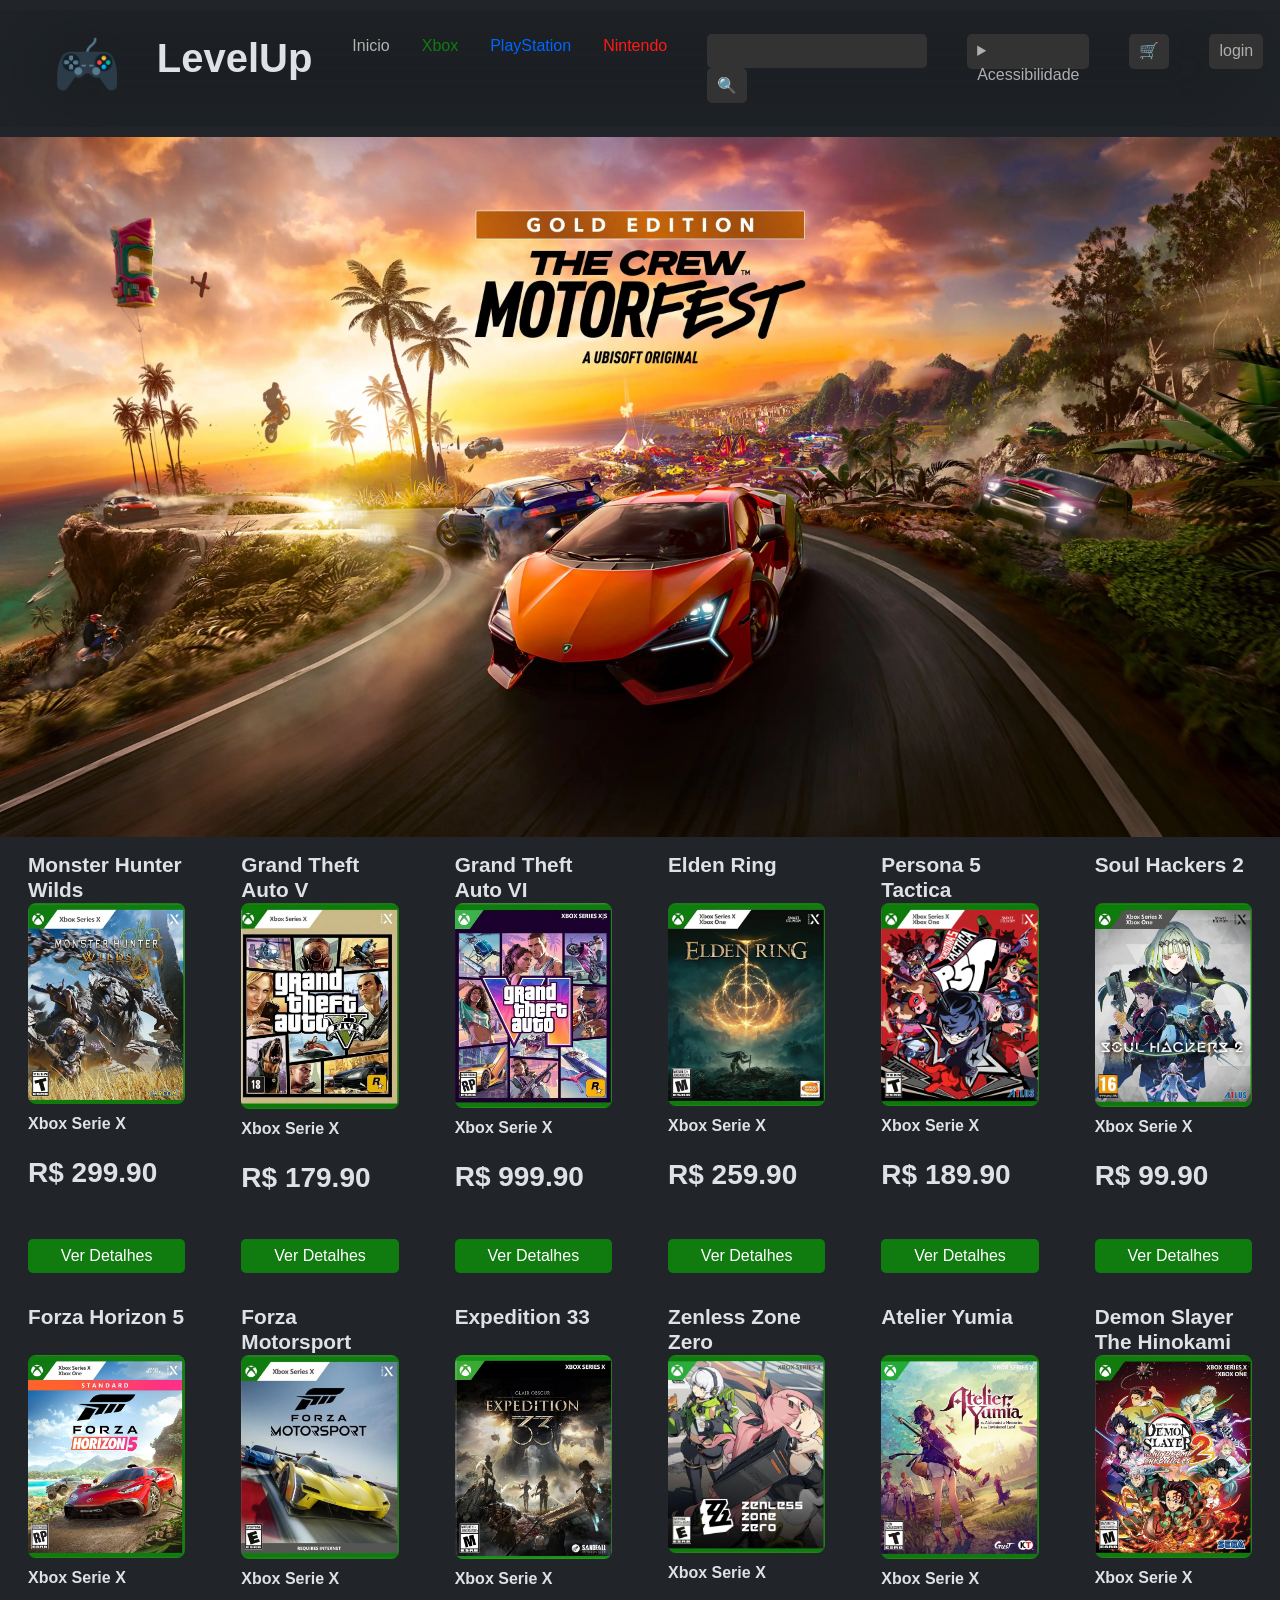
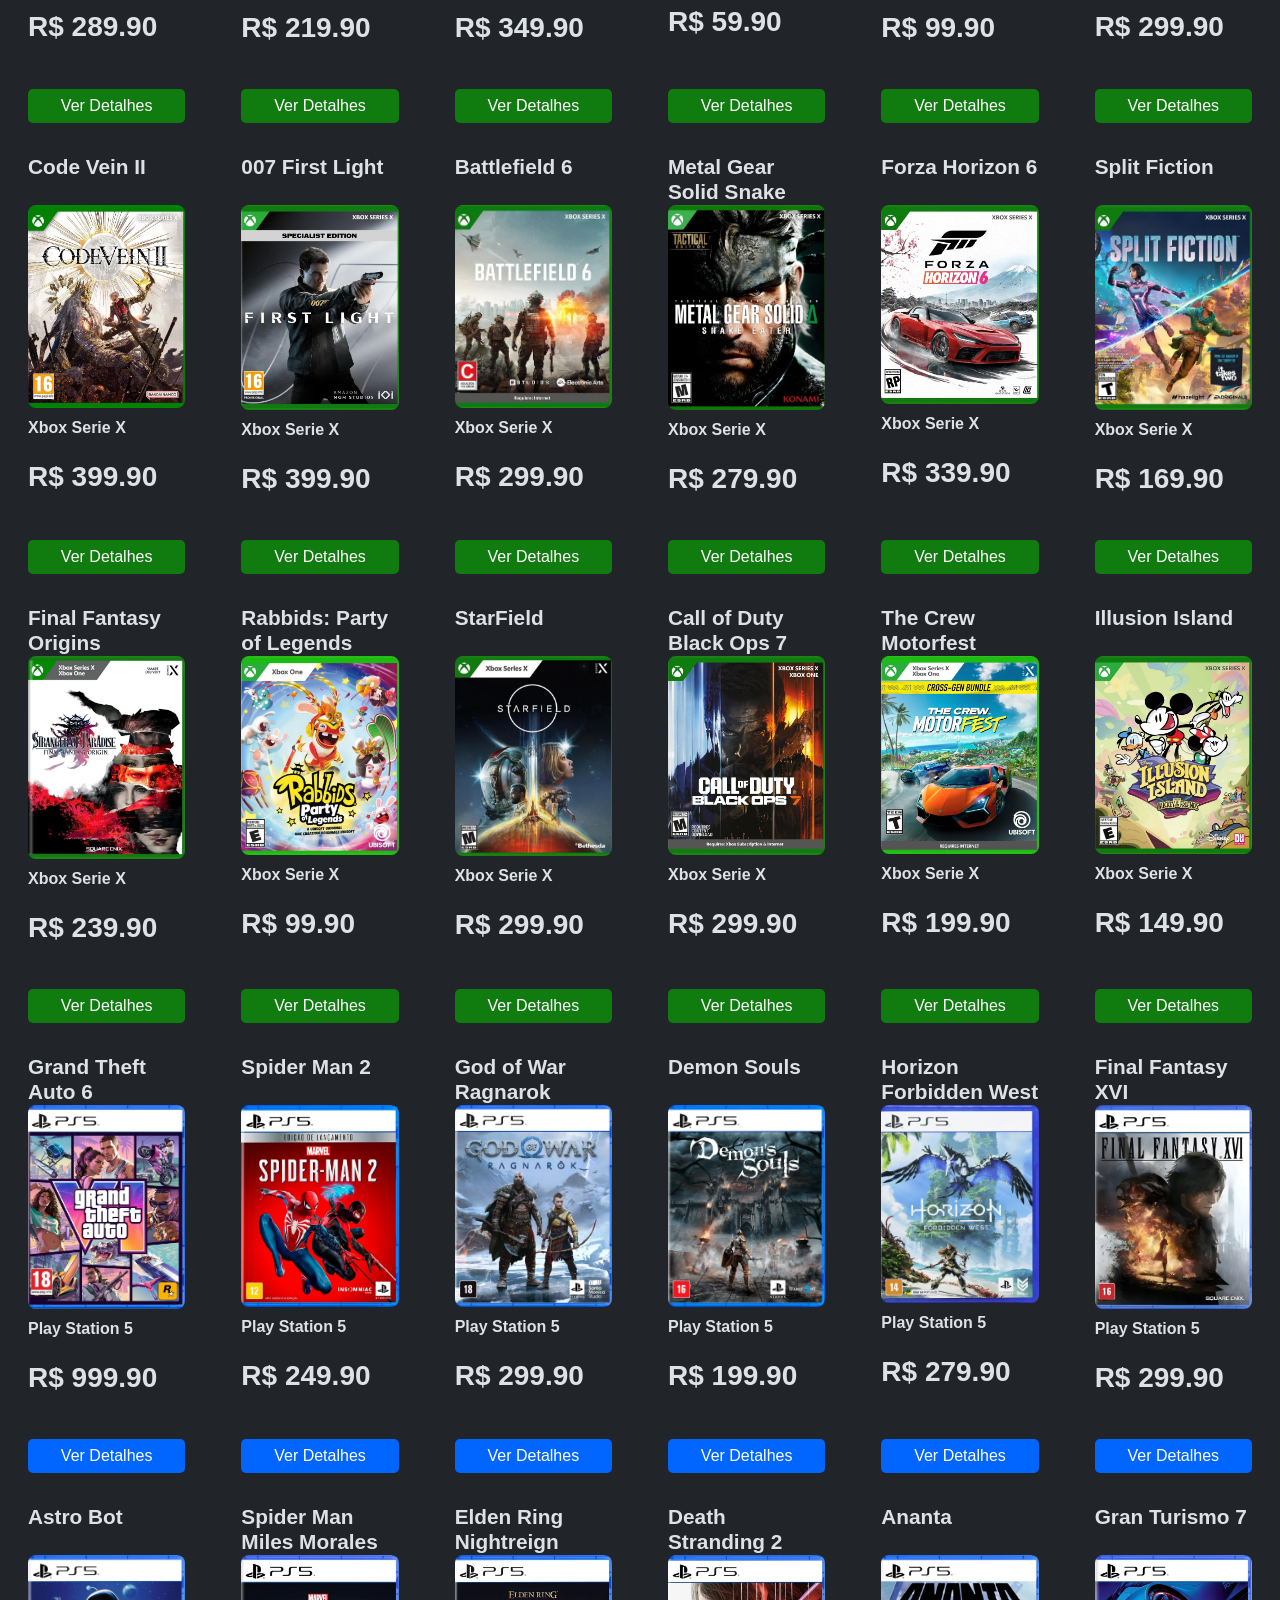
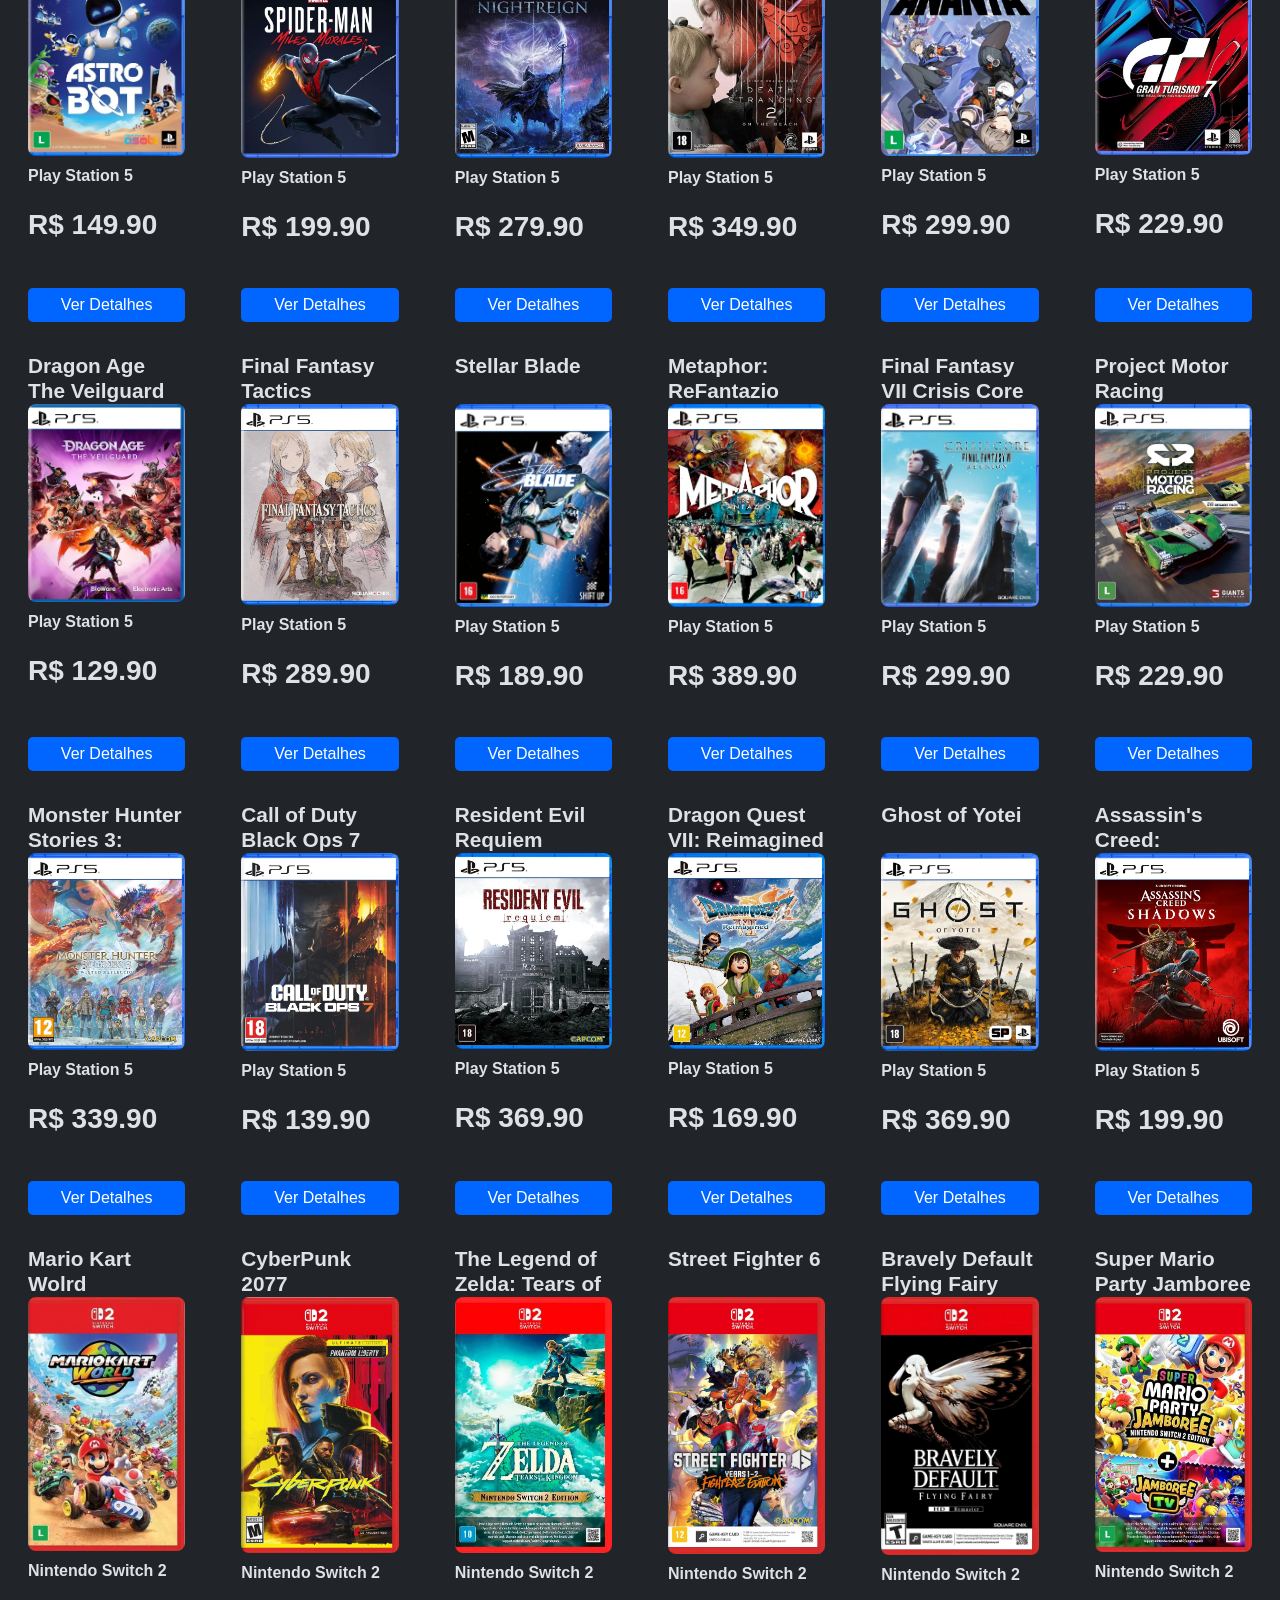
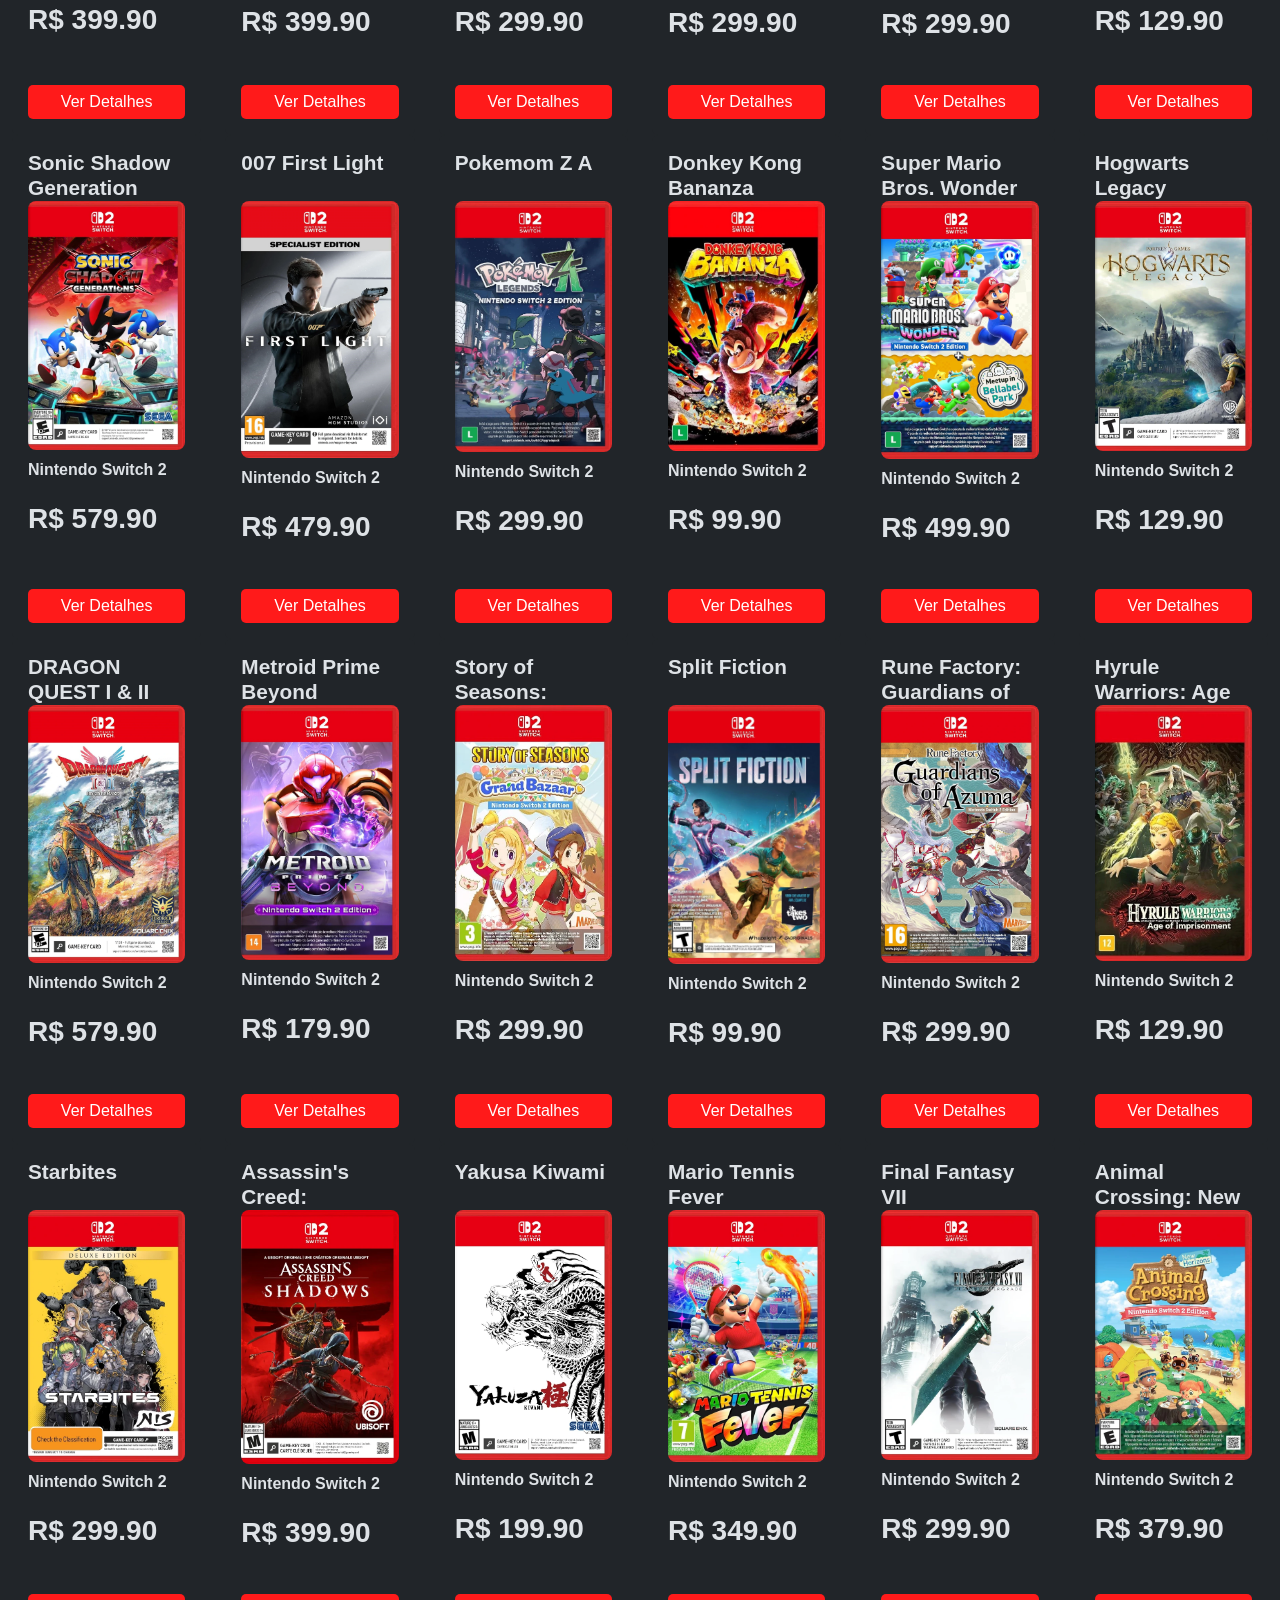
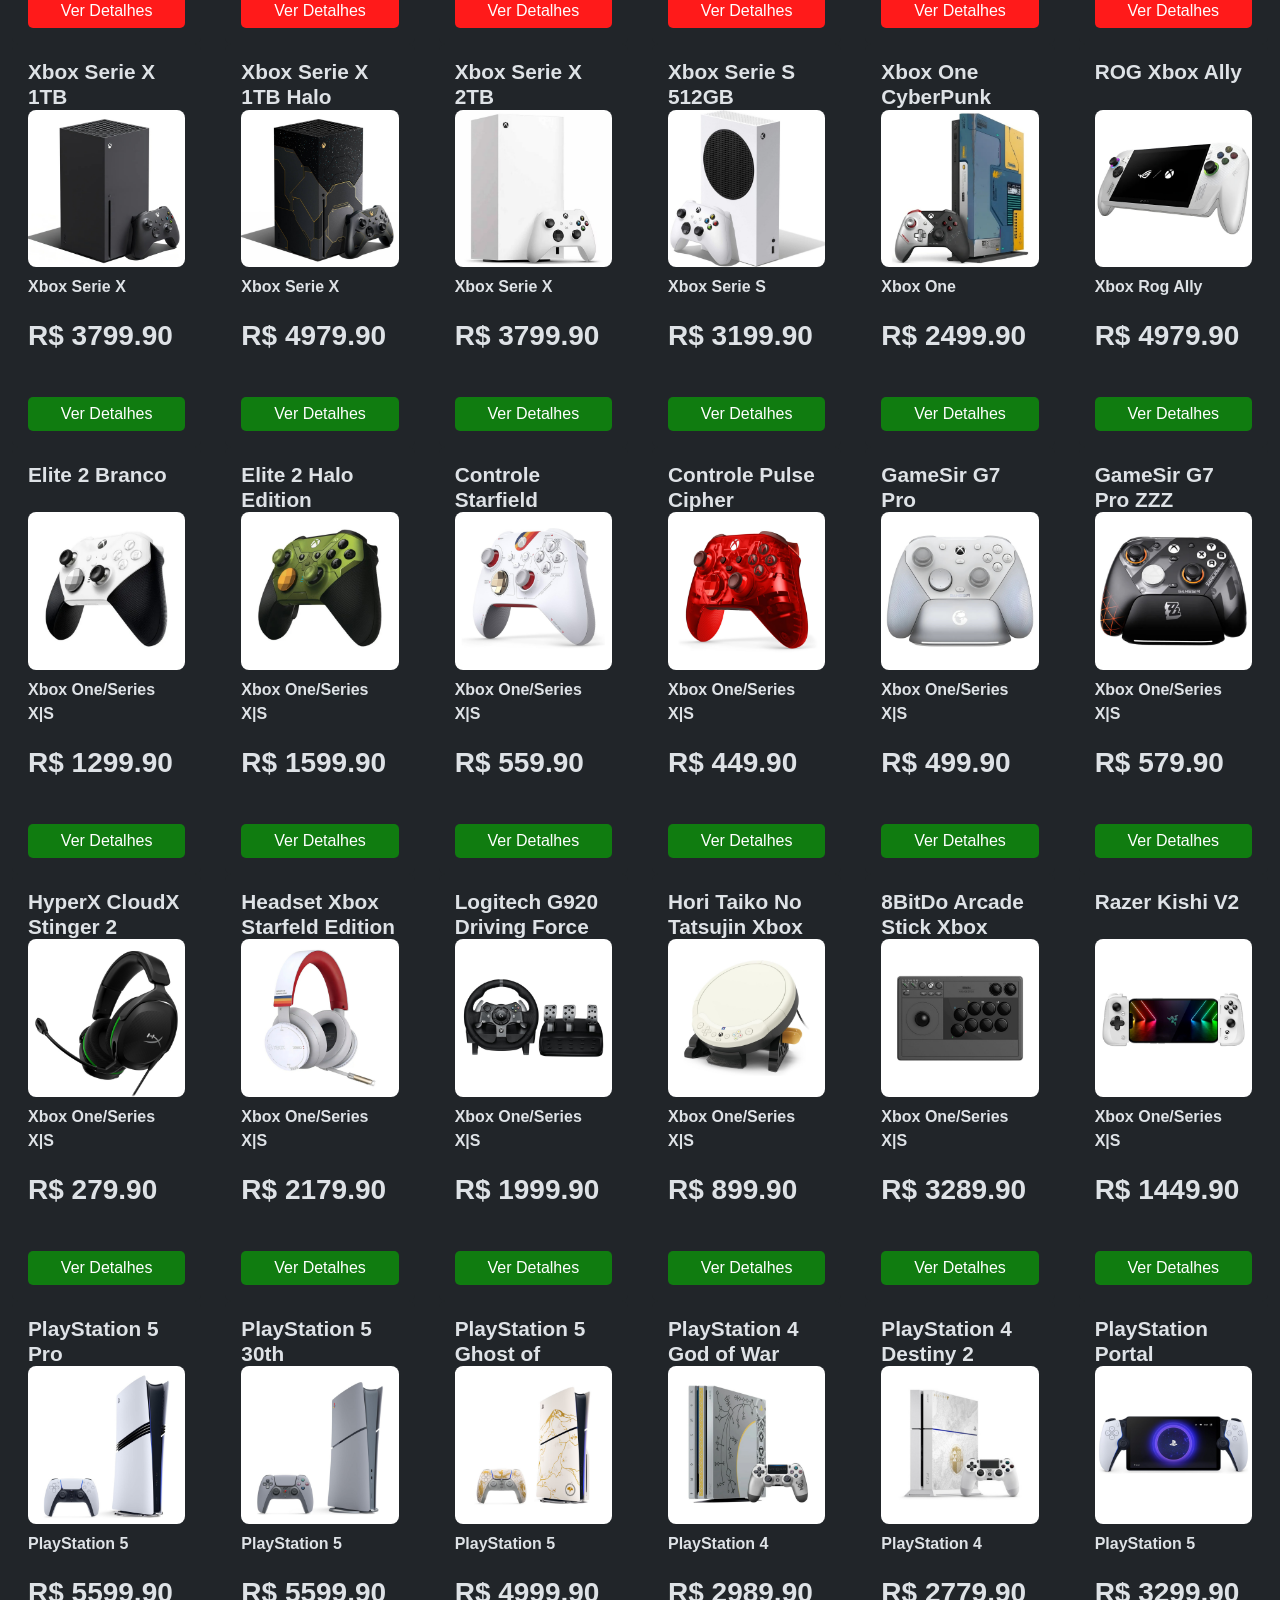
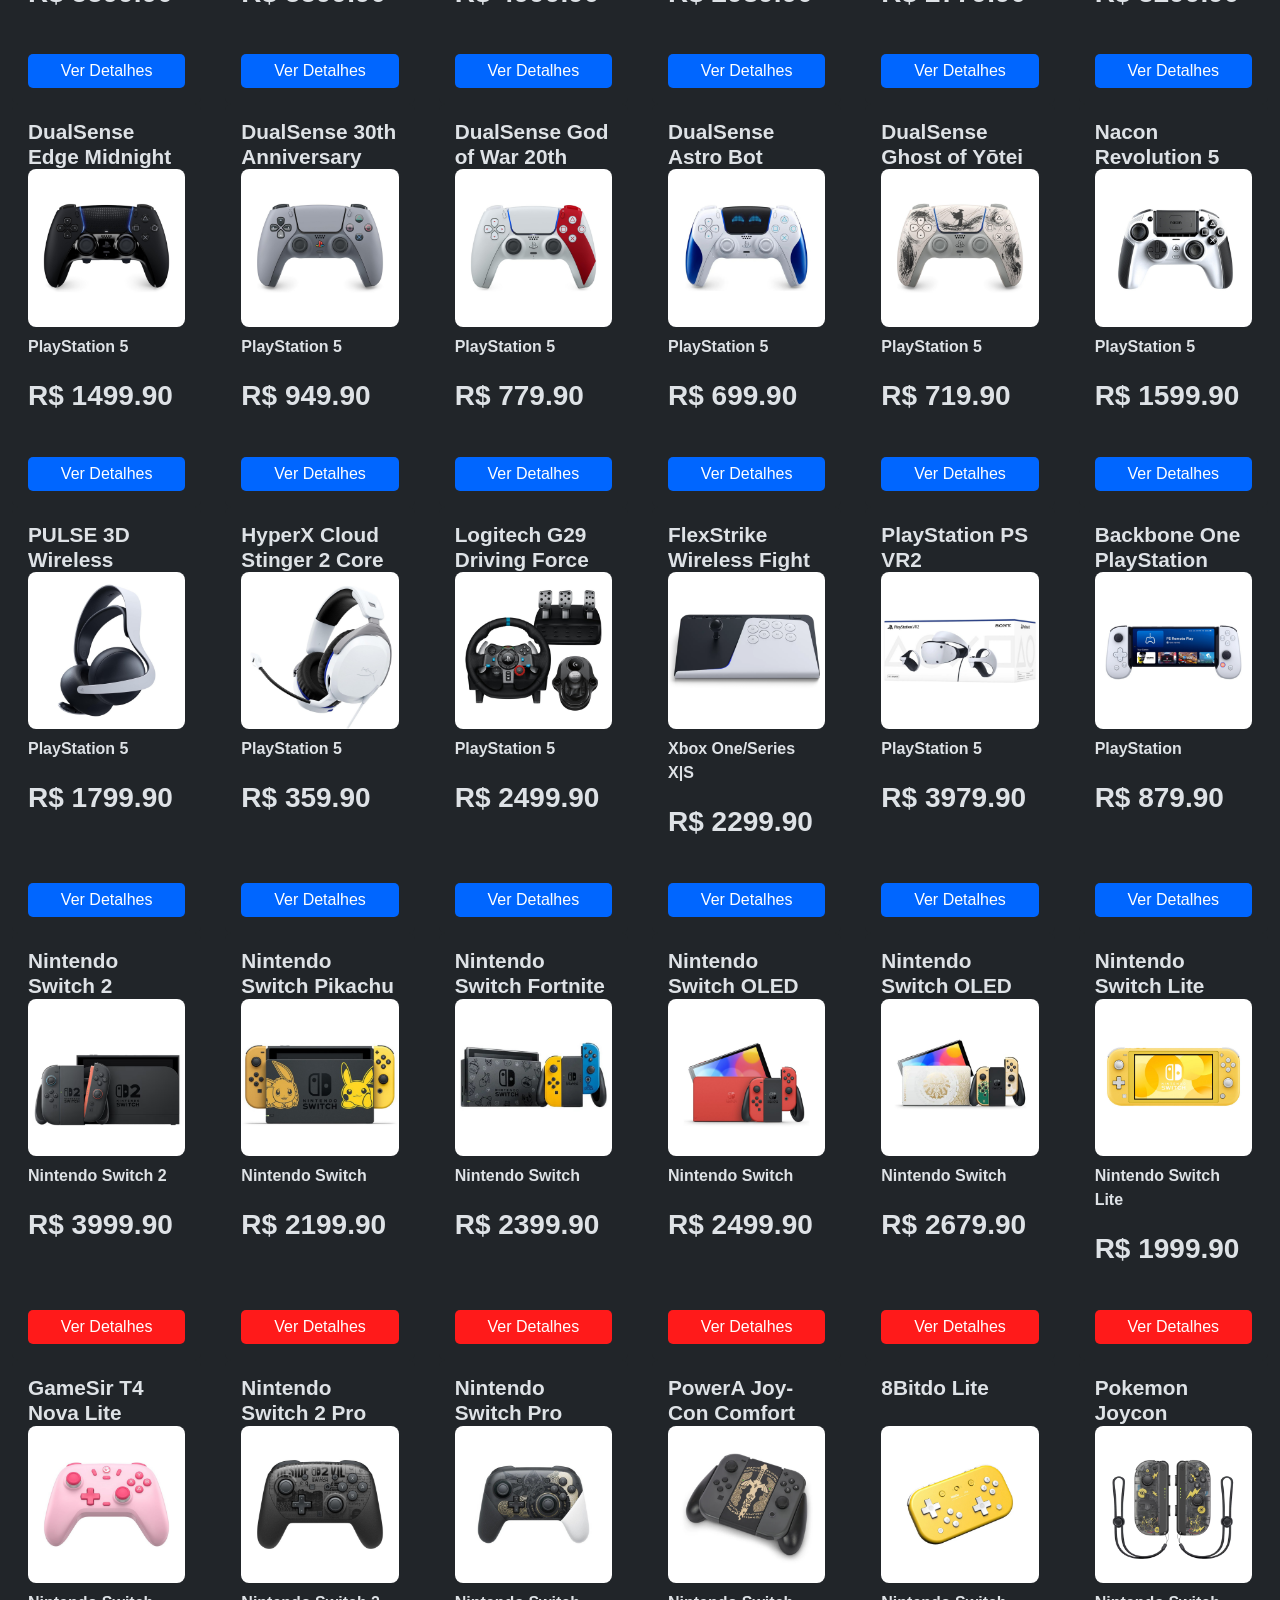
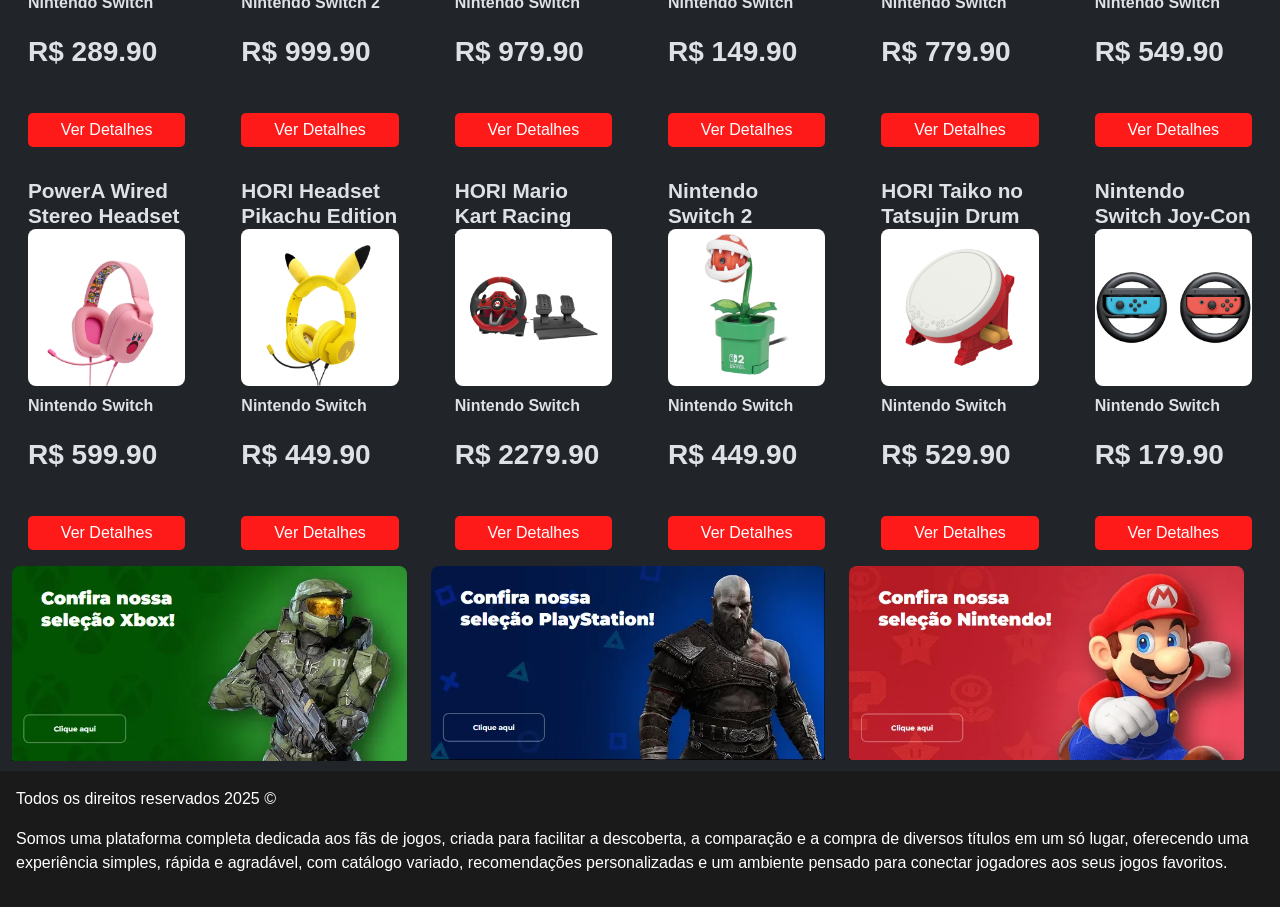
<file: index.html>
<!DOCTYPE html>
<html lang="pt-BR">
<head>
    <meta charset="UTF-8">
    <meta name="viewport" content="width=device-width, initial-scale=1.0">
    <meta name="description" content="Descubra a maior Loja de games de Belo Horizonte, temos um acervo bem variado dos mais diversos tipos de jogos, de xbox serie x, playstation e nintendo. ">
    <title>LevelUp</title>
    <link href="https://cdn.jsdelivr.net/npm/bootstrap@5.3.3/dist/css/bootstrap.min.css" rel="stylesheet">
    <script src="js/main.js" defer></script>
    <link rel="stylesheet" href="css/style.css">
    <link rel="shortcut icon" href="assets/icones/logo.png">
</head>
<body data-plataforma="todos" data-bs-theme="dark">

    <div class="loader" id="loader">
        <div class="spinner"></div>
        <p>😥 Carregando... </p>
    </div>
    
    <header >
        <nav class="navbar "></nav>

        
        <img src="assets/icones/logo.png" alt="Logo LevelUp" class="logo-imagem">
        <h1 class="text-Light"><strong>LevelUp</strong></h1>
        
        <nav class="menu">
            <a href="index.html" class="botao-inicio">Inicio</a>
            <a href="XBox.html" class="botao-xbox">Xbox</a>
            <a href="Playstation.html"class="botao-playstation">PlayStation</a>
            <a href="Nintendo.html" class="botao-nintendo">Nintendo</a>
        </nav>
            <form id="form-pesquisa">
                <input class="b5" type="search" id="campo-pesquisa" placeholder="">
                <button class="b4" type="submit">🔍</button>
            </form>

        <details class="acessibilidade">
        <summary class="b4">Acessibilidade</summary>

    <div class="opcoes-acessibilidade">
        <button class="b4" id="trocaTema">Trocar Tema</button>
        <button class="b4" id="aumenta">Aumentar letra</button>
        <button class="b4" id="diminui">Diminuir letra</button>
        <button class="b4" id="lerpg">Ler Página</button>
    </div>
</details>
        <a href="pages/carrinho.html" class="b4"> 🛒 </a>
 
            
            <a class="b4" href="login/LoginLoja.html">login</a>
            

        </nav>
    </header>

        <!-- Slider / Carrossel de imagens -->
        <div class="slider">

            <!-- Radios de controle para slides -->
            <input type="radio" name="slide" id="s1" checked>
            <input type="radio" name="slide" id="s2">
            <input type="radio" name="slide" id="s3">
            <input type="radio" name="slide" id="s4">
            <input type="radio" name="slide" id="s5">
            <input type="radio" name="slide" id="s6">
            <!-- O radio selecionado determina qual slide está visível -->

            <!-- Slides do carrossel -->
            <div class="slides">
                <div class="slide"><img src="assets/imagens/baner/baner1.webp" alt="Banner 1"></div>
                <div class="slide"><img src="assets/imagens/baner/baner2.webp" alt="Banner 2"></div>
                <div class="slide"><img src="assets/imagens/baner/baner3.webp" alt="Banner 3"></div>
                <div class="slide"><img src="assets/imagens/baner/baner4.webp" alt="Banner 4"></div>
                <div class="slide"><img src="assets/imagens/baner/baner5.webp" alt="Banner 5"></div>
                <div class="slide"><img src="assets/imagens/baner/baner6.webp" alt="Banner 6"></div>
            </div>

        </div>
    </div>

    <main>
        <div class="container-fluid">
            <section class="row" id="lista-produtos"></section>





        </div>

        <div class="container-fluid row minibaner">
            <a class="col-4" href="XBox.html">
                <img src="assets/imagens/minibaner/minibaner1.webp" width="100%" alt="Banner Xbox">
            </a>
            <a class="col-4" href="PlayStation.html">
                <img src="assets/imagens/minibaner/minibaner2.webp" width="100%" alt="Banner PlayStation">
            </a>
            <a class="col-4" href="Nintendo.html">
                <img src="assets/imagens/minibaner/minibaner3.webp" width="100%" alt="Banner Nintendo">
            </a>
        </div>

    </main>
    <footer class="container-fluid text-white p-3">
        <p>Todos os direitos reservados 2025 ©</p>
        <p>Somos uma plataforma completa dedicada aos fãs de jogos, criada para facilitar a descoberta, a comparação e a compra de diversos títulos em um só lugar, oferecendo uma experiência simples, rápida e agradável, com catálogo variado, recomendações personalizadas e um ambiente pensado para conectar jogadores aos seus jogos favoritos.</p>
    </footer>
</body>
</html>
</file>
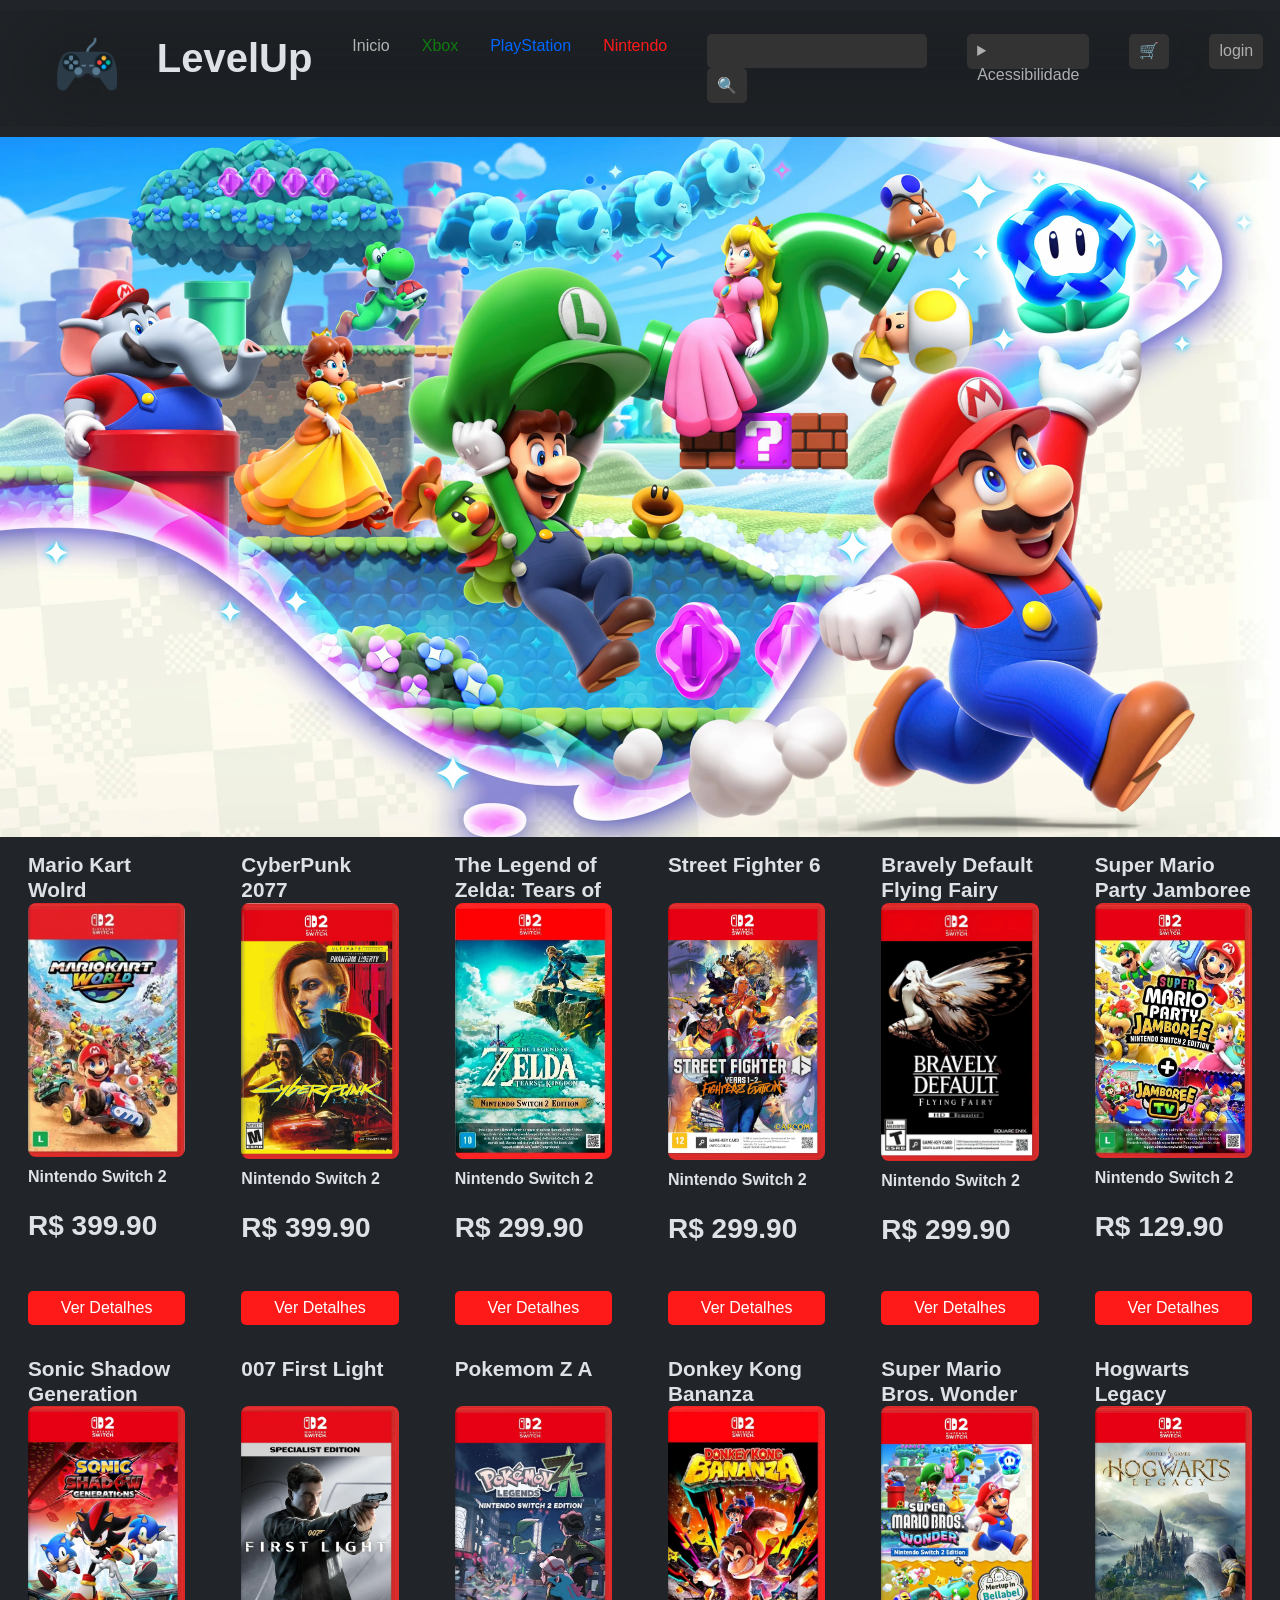
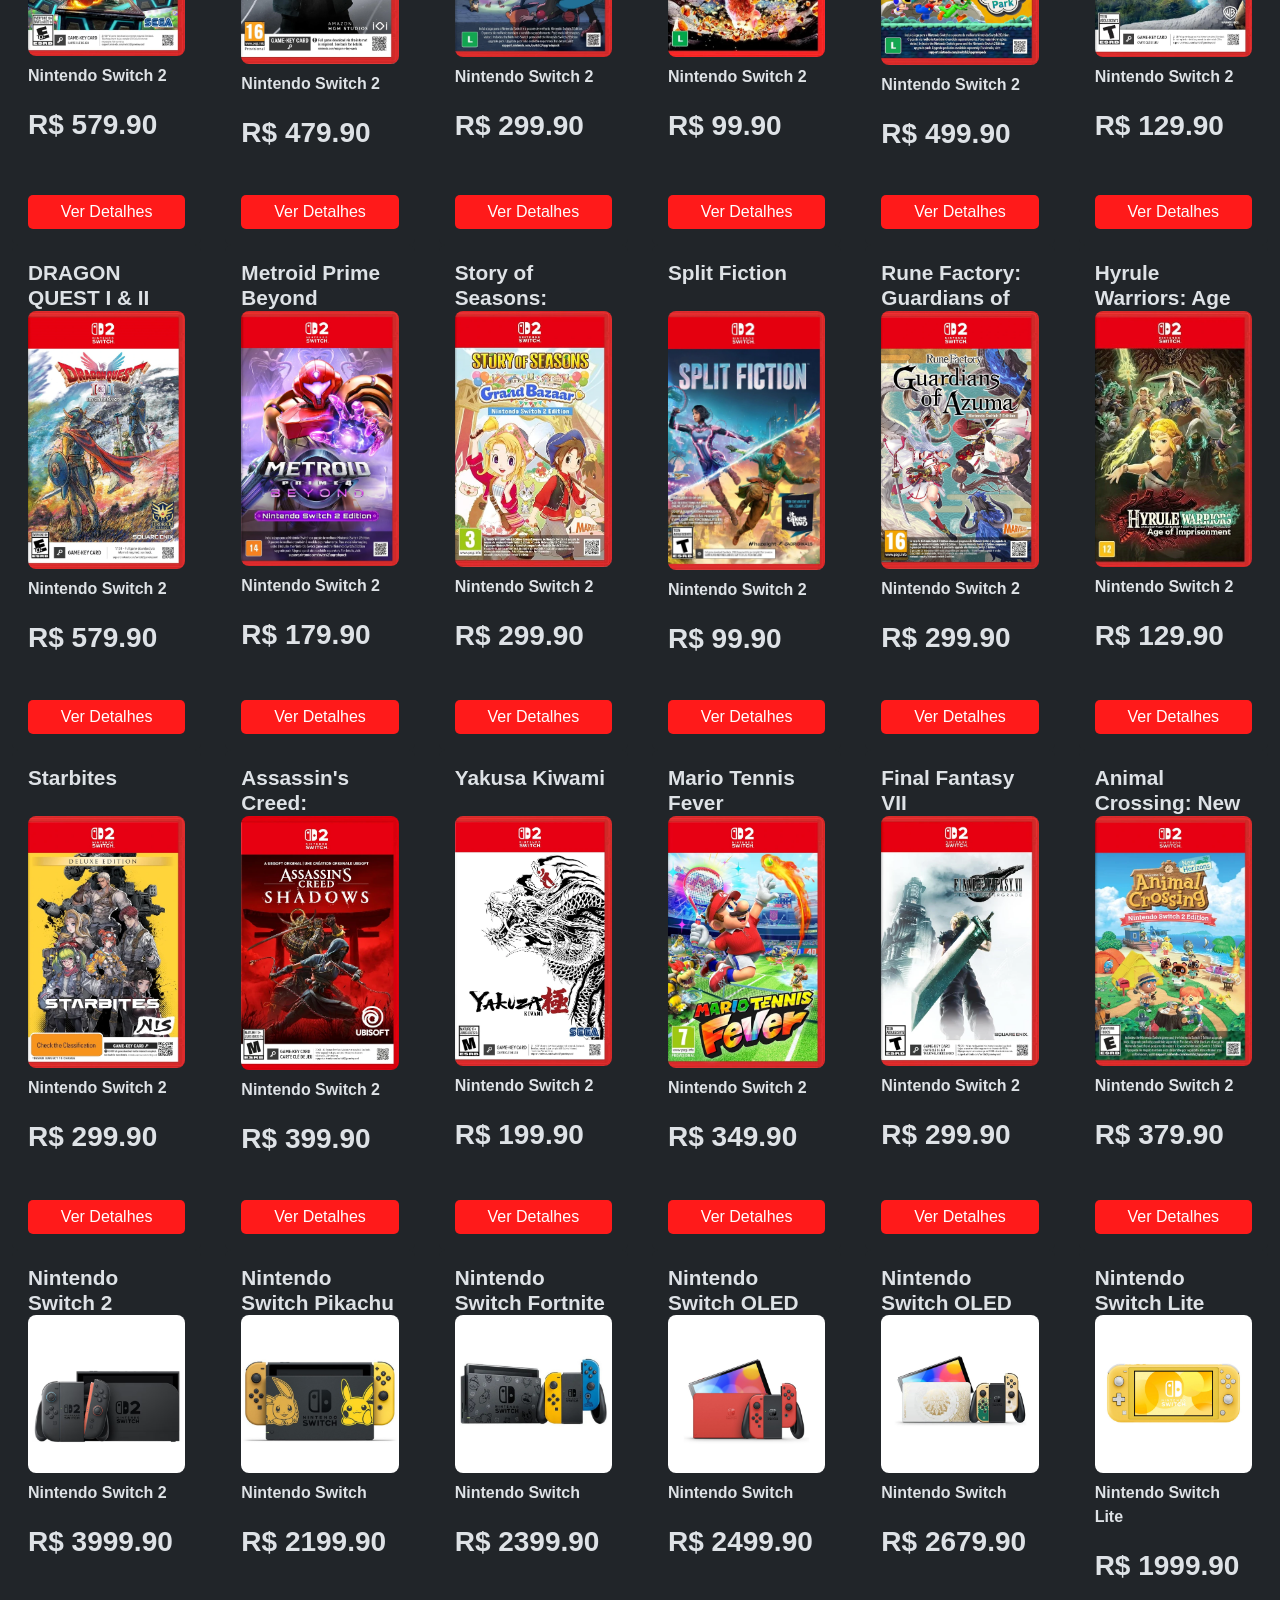
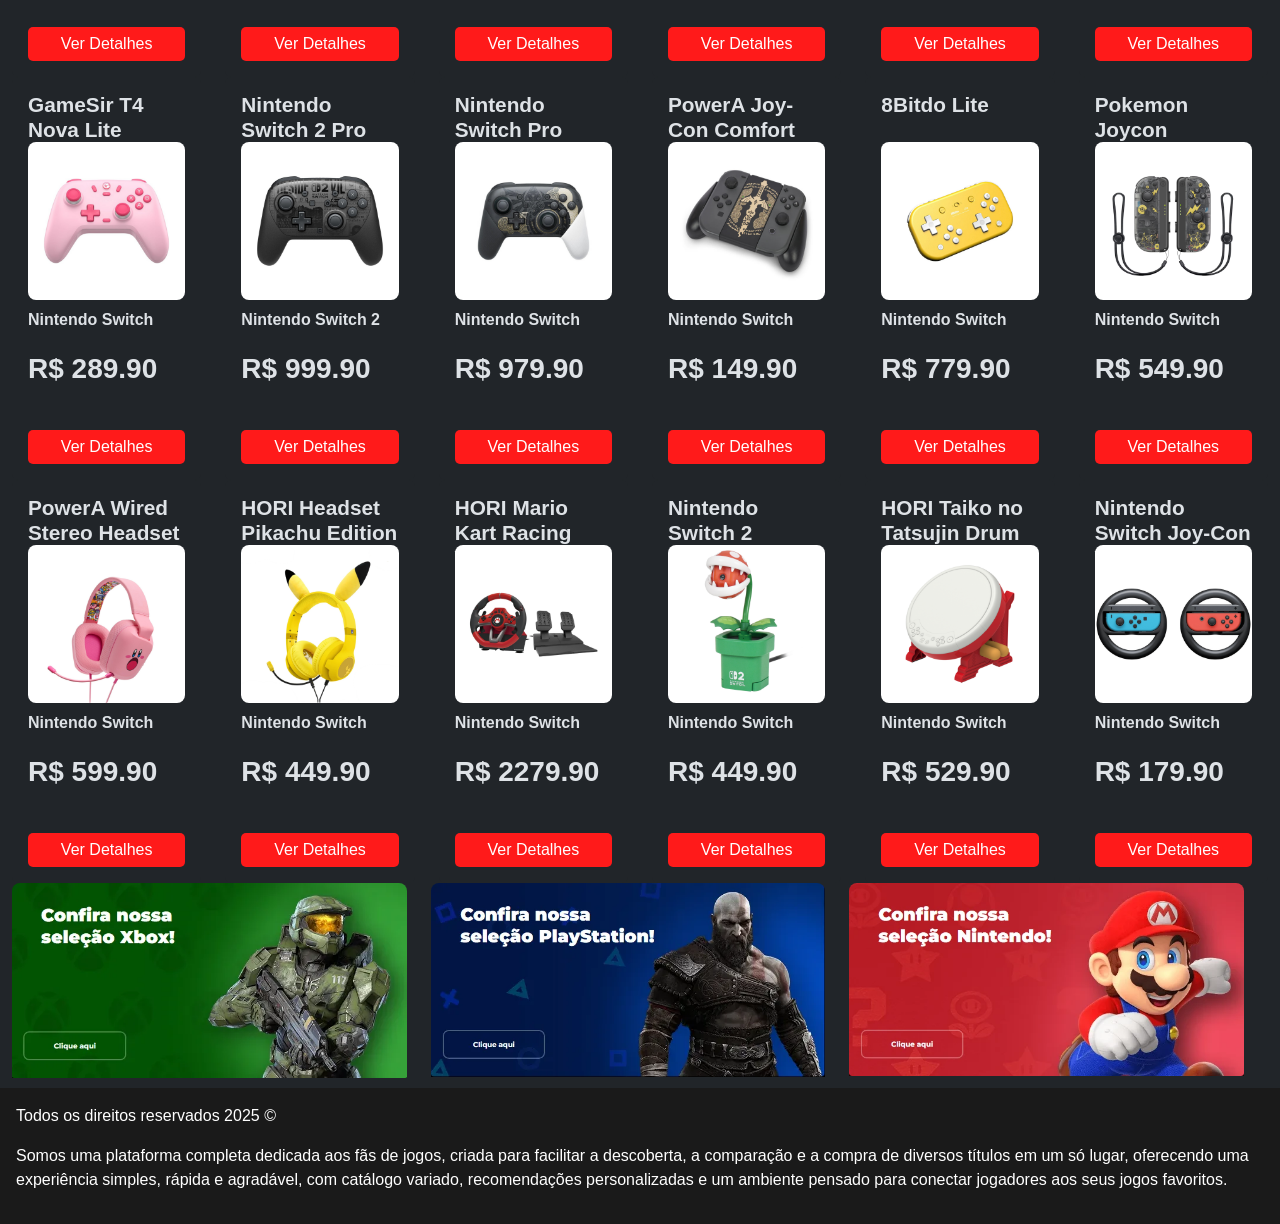
<file: Nintendo.html>
<!DOCTYPE html>
<!-- Define que o documento está usando HTML5 -->

<html lang="pt-br">
<!-- Tag raiz do HTML.
     lang="pt-br" define que o idioma da página é português do Brasil,
     útil para SEO e acessibilidade. -->

<head>
    <meta charset="UTF-8">
    <!-- Define codificação de caracteres UTF-8 para suportar acentos e símbolos -->

    <meta name="viewport" content="width=device-width, initial-scale=1.0">
    <!-- Permite que a página seja responsiva em dispositivos móveis -->

    <title>Nintendo</title>
    <!-- Título que aparece na aba do navegador -->

    <link href="https://cdn.jsdelivr.net/npm/bootstrap@5.3.3/dist/css/bootstrap.min.css" rel="stylesheet">
    <link rel="shortcut icon" href="assets/icones/logo.png" type="image/x-icon">
    <!-- Define o ícone (favicon) da aba do navegador -->

    <link rel="stylesheet" href="css/style.css">
    <!-- Importa o arquivo CSS responsável pela estilização da página -->

    <script src="js/main.js" defer></script>
    <!-- Importa o arquivo JavaScript que controla funcionalidades da página
         O atributo defer garante que o script seja carregado após o HTML -->
</head>

<body data-plataforma="Nintendo" class="pag-nintendo" data-bs-theme="dark">

        <div class="loader" id="loader">
        <div class="spinner"></div>
        <p>😥 Carregando... </p>
    </div>
    
    <header >
        <nav class="navbar "></nav>

        
        <img src="assets/icones/logo.png" alt="Logo LevelUp" class="logo-imagem">
        <h1 class="text-Light"><strong>LevelUp</strong></h1>
        
        <nav class="menu">
            <a href="index.html" class="botao-inicio">Inicio</a>
            <a href="XBox.html" class="botao-xbox">Xbox</a>
            <a href="Playstation.html"class="botao-playstation">PlayStation</a>
            <a href="Nintendo.html" class="botao-nintendo">Nintendo</a>
        </nav>
            <form id="form-pesquisa">
                <input class="b5" type="search" id="campo-pesquisa" placeholder="">
                <button class="b4" type="submit">🔍</button>
            </form>

        <details class="acessibilidade">
    <summary class="b4">Acessibilidade</summary>

    <div class="opcoes-acessibilidade">
        <button class="b4" id="trocaTema">Trocar Tema</button>
        <button class="b4" id="aumenta">Aumentar letra</button>
        <button class="b4" id="diminui">Diminuir letra</button>
        <button class="b4" id="lerpg">Ler Página</button>
    </div>
</details>
        <a href="pages/carrinho.html" class="b4"> 🛒 </a>
            <a class="b4" href="login/LoginLoja.html">login</a>
        </nav>
    </header>


    <!-- Slider/carrossel de imagens -->
    <div class="slider">

        <!-- Radios usados para controlar o slide ativo -->
        <input type="radio" name="slide" id="s1" checked>
        <input type="radio" name="slide" id="s2">
        <input type="radio" name="slide" id="s3">
        <input type="radio" name="slide" id="s4">
        <input type="radio" name="slide" id="s5">
        <input type="radio" name="slide" id="s6">

        <!-- Slides do carrossel -->
        <div class="slides">
            <div class="slide"><img src="assets/imagens/baner/n1.webp" alt="Slide 1"></div>
            <div class="slide"><img src="assets/imagens/baner/n2.webp" alt="Slide 2"></div>
            <div class="slide"><img src="assets/imagens/baner/n3.webp" alt="Slide 3"></div>
            <div class="slide"><img src="assets/imagens/baner/n4.webp" alt="Slide 4"></div>
            <div class="slide"><img src="assets/imagens/baner/n5.webp" alt="Slide 5"></div>
            <div class="slide"><img src="assets/imagens/baner/n6.webp" alt="Slide 6"></div>
        </div>

    </div>
</div>

    <main>
        <div class="container-fluid">
            <section class="row" id="lista-produtos"></section>





        </div>

        <div class="container-fluid row minibaner">
            <a class="col-4" href="XBox.html">
                <img src="assets/imagens/minibaner/minibaner1.webp" width="100%" alt="Banner Xbox">
            </a>
            <a class="col-4" href="Playstation.html">
                <img src="assets/imagens/minibaner/minibaner2.webp" width="100%" alt="Banner PlayStation">
            </a>
            <a class="col-4" href="Nintendo.html">
                <img src="assets/imagens/minibaner/minibaner3.webp" width="100%" alt="Banner Nintendo">
            </a>
        </div>

    </main>
    <footer class="container-fluid text-white p-3">
        <p>Todos os direitos reservados 2025 ©</p>
        <p>Somos uma plataforma completa dedicada aos fãs de jogos, criada para facilitar a descoberta, a comparação e a compra de diversos títulos em um só lugar, oferecendo uma experiência simples, rápida e agradável, com catálogo variado, recomendações personalizadas e um ambiente pensado para conectar jogadores aos seus jogos favoritos.</p>
    </footer>
</body>
</html>
</file>
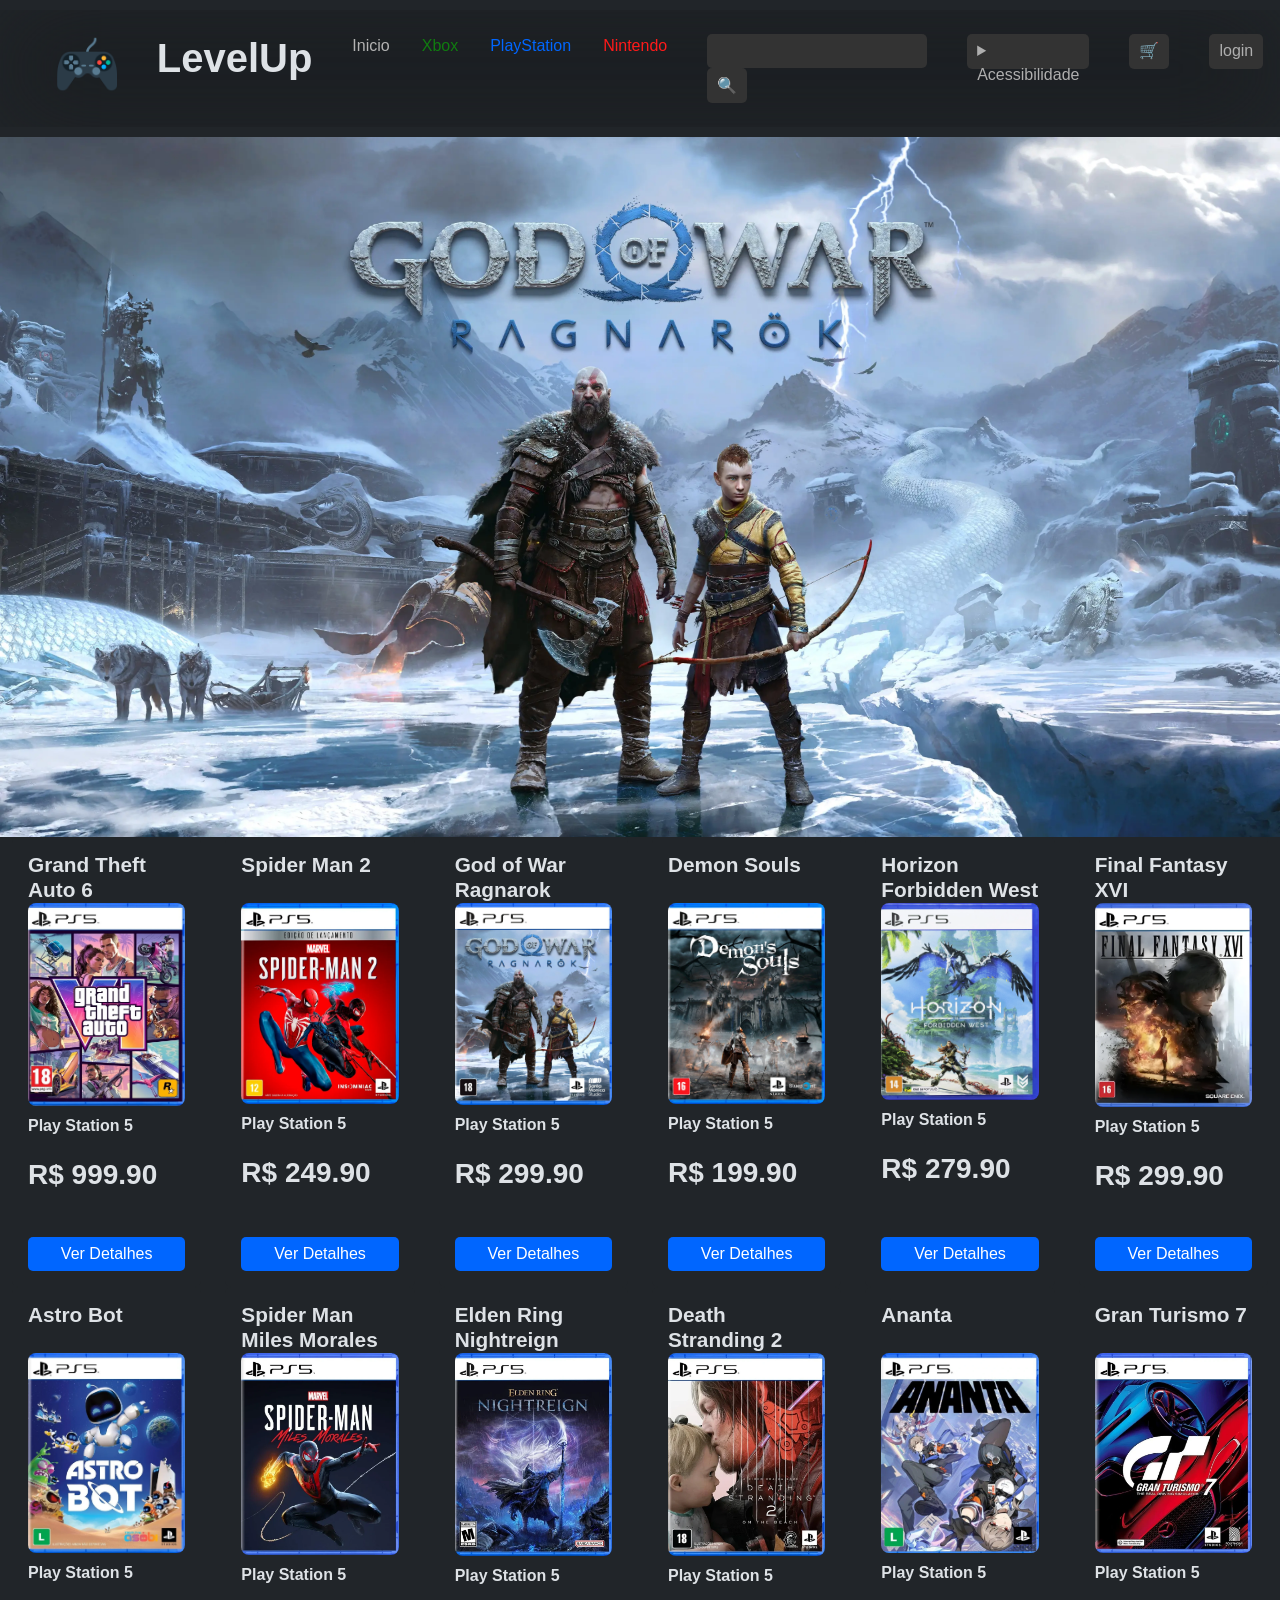
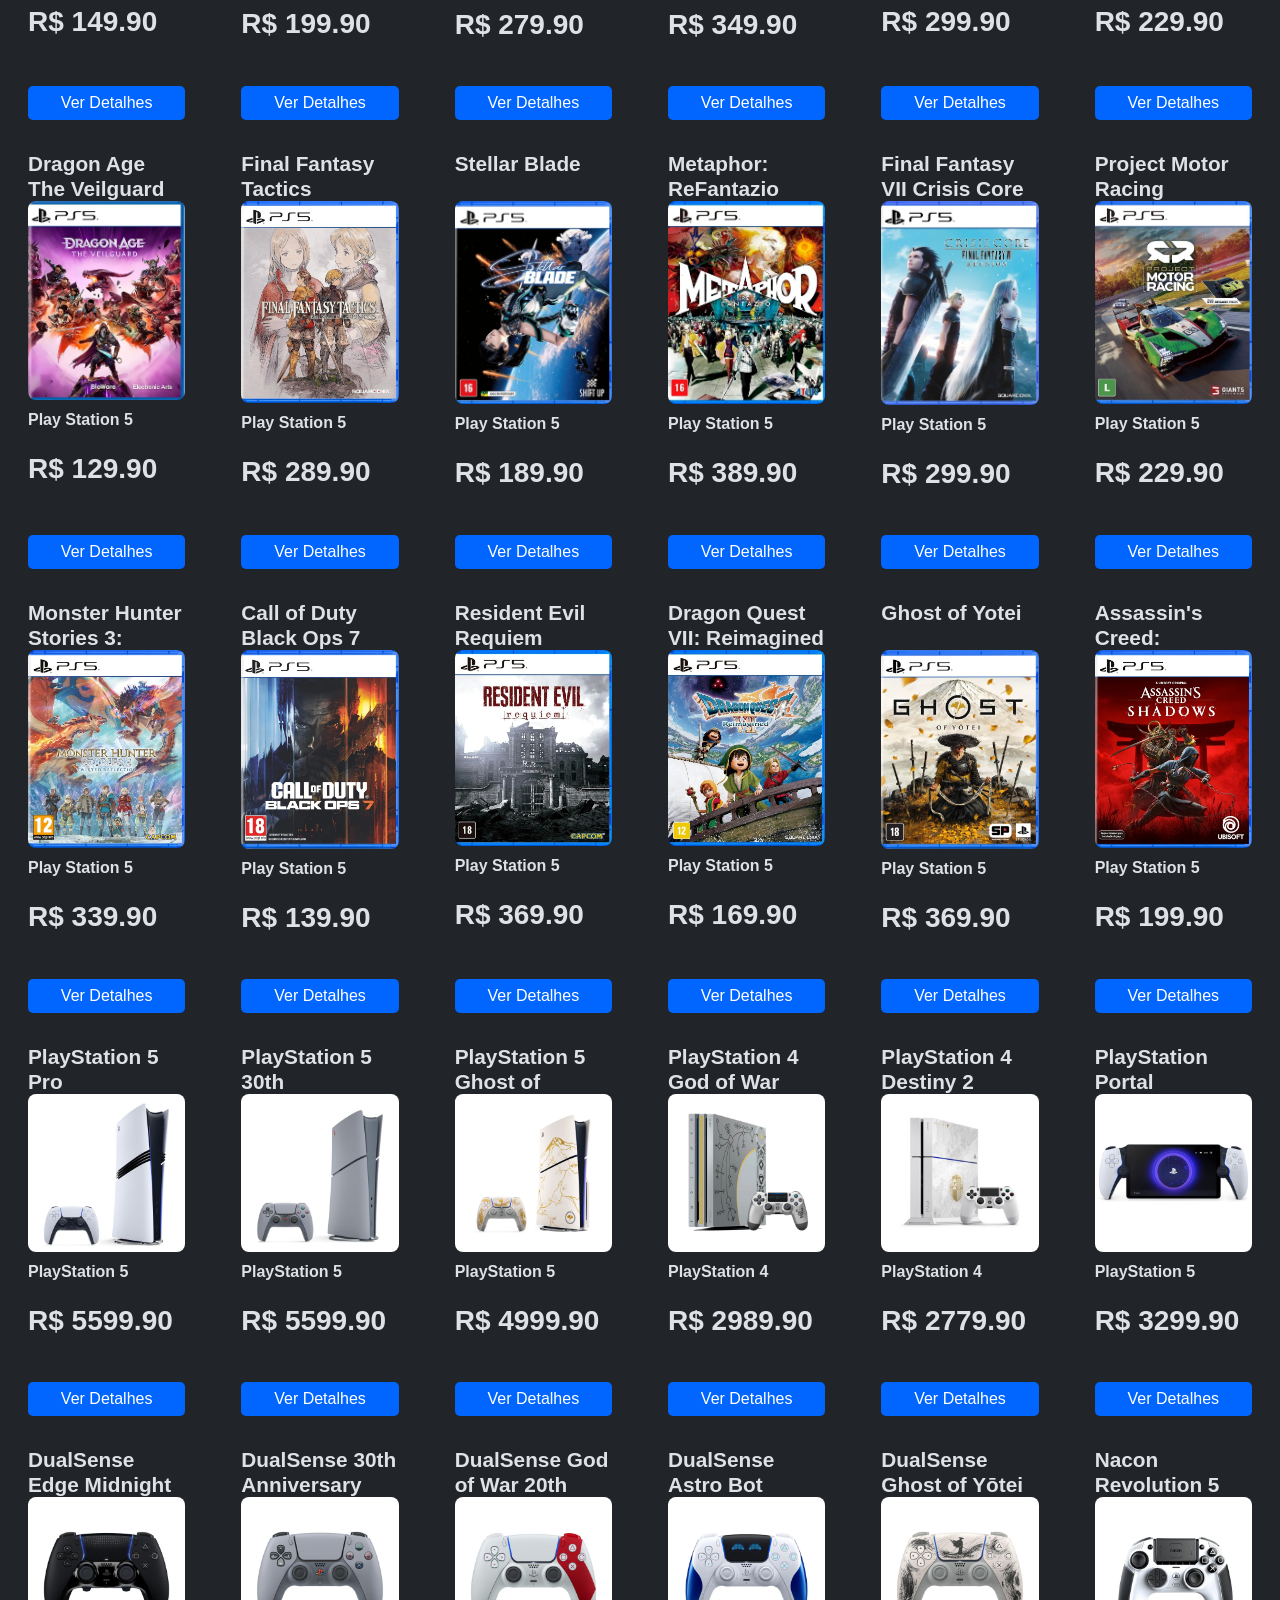
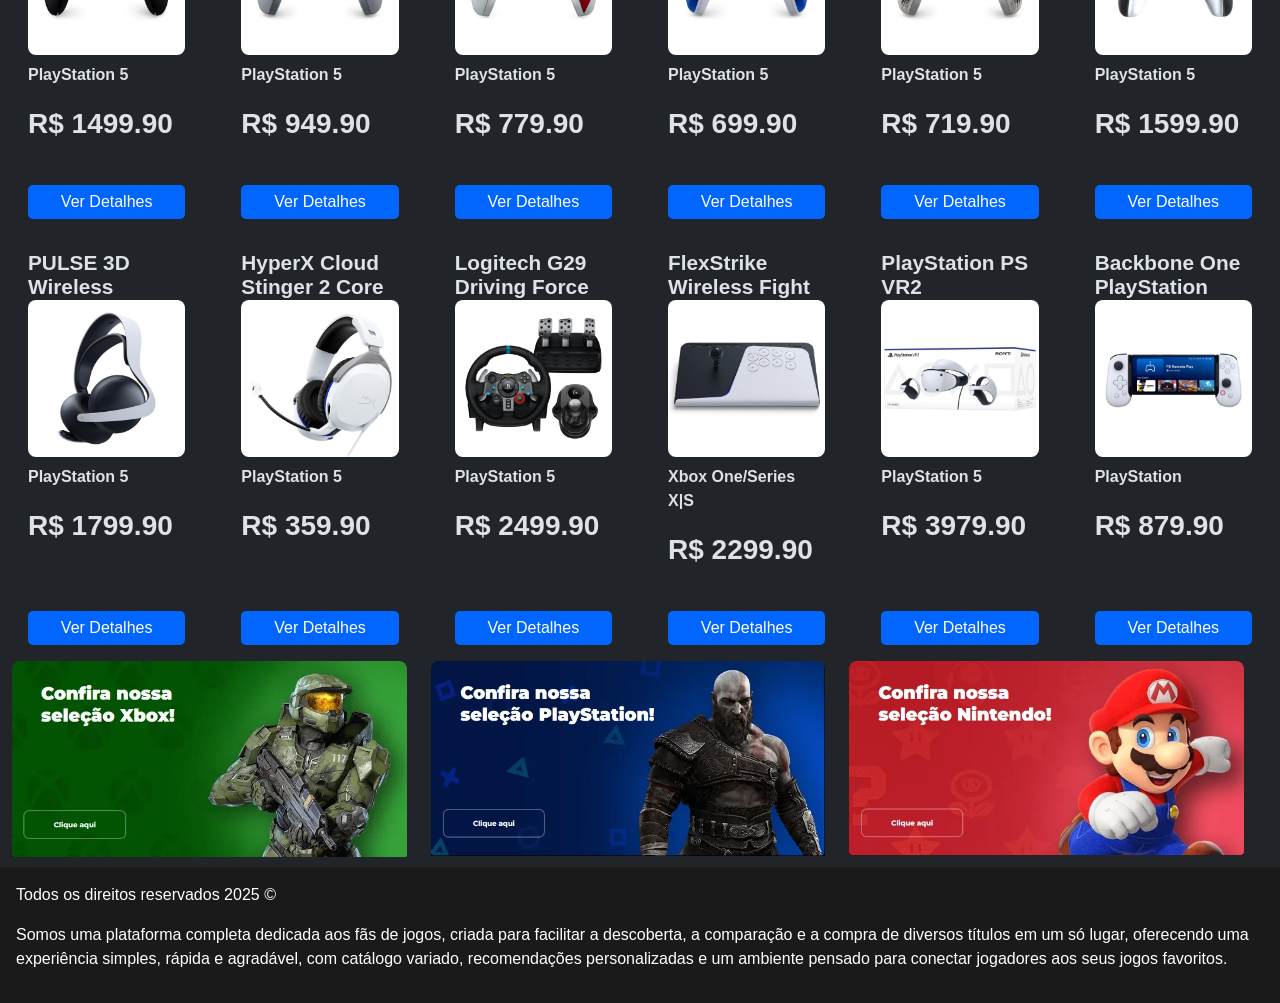
<file: Playstation.html>
<!DOCTYPE html>
<!-- Declara que este documento está usando HTML5 -->

<html lang="pt-br">
<!-- Tag raiz do HTML, com idioma definido como português do Brasil -->

<head>
    <meta charset="UTF-8">
    <!-- Define codificação de caracteres UTF-8, suportando acentos e símbolos especiais -->

    <meta name="viewport" content="width=device-width, initial-scale=1.0">
    <!-- Permite responsividade em dispositivos móveis -->

    <title>PlayStation</title>
    <!-- Título exibido na aba do navegador -->

    <link href="https://cdn.jsdelivr.net/npm/bootstrap@5.3.3/dist/css/bootstrap.min.css" rel="stylesheet">
    <link rel="shortcut icon" href="assets/icones/logo.png" type="image/x-icon">
    <!-- Ícone da aba do navegador -->

    <link rel="stylesheet" href="css/style.css">
    <!-- Arquivo CSS que define o estilo da página -->

    <script src="js/main.js" defer></script>
    <!-- Arquivo JS para funcionalidades da página, defer garante que o script carregue após o HTML -->
</head>

<!-- Cabeçalho da página -->
<body data-plataforma="Playstation" class="pag-playstation" data-bs-theme="dark">

        <div class="loader" id="loader">
        <div class="spinner"></div>
        <p>😥 Carregando... </p>
    </div>
    
    <header >
        <nav class="navbar "></nav>

        
        <img src="assets/icones/logo.png" alt="Logo LevelUp" class="logo-imagem">
        <h1 class="text-Light"><strong>LevelUp</strong></h1>
        
        <nav class="menu">
            <a href="index.html" class="botao-inicio">Inicio</a>
            <a href="XBox.html" class="botao-xbox">Xbox</a>
            <a href="Playstation.html"class="botao-playstation">PlayStation</a>
            <a href="Nintendo.html" class="botao-nintendo">Nintendo</a>
        </nav>
            <form id="form-pesquisa">
                <input class="b5" type="search" id="campo-pesquisa" placeholder="">
                <button class="b4" type="submit">🔍</button>
            </form>

        <details class="acessibilidade">
    <summary class="b4">Acessibilidade</summary>

    <div class="opcoes-acessibilidade">
        <button class="b4" id="trocaTema">Trocar Tema</button>
        <button class="b4" id="aumenta">Aumentar letra</button>
        <button class="b4" id="diminui">Diminuir letra</button>
        <button class="b4" id="lerpg">Ler Página</button>
    </div>
</details>
        <a href="pages/carrinho.html" class="b4"> 🛒 </a>
            <a class="b4" href="login/LoginLoja.html">login</a>
        </nav>
    </header>


    <!-- Slider / Carrossel de imagens -->
    <div class="slider">

        <!-- Inputs tipo radio para controlar qual slide está ativo -->
        <input type="radio" name="slide" id="s1" checked>
        <input type="radio" name="slide" id="s2">
        <input type="radio" name="slide" id="s3">
        <input type="radio" name="slide" id="s4">
        <input type="radio" name="slide" id="s5">
        <input type="radio" name="slide" id="s6">

        <!-- Container dos slides -->
        <div class="slides">
            <div class="slide"><img src="assets/imagens/baner/p1.webp" alt="Slide 1"></div>
            <div class="slide"><img src="assets/imagens/baner/p2.webp" alt="Slide 2"></div>
            <div class="slide"><img src="assets/imagens/baner/p3.webp" alt="Slide 3"></div>
            <div class="slide"><img src="assets/imagens/baner/p4.webp" alt="Slide 4"></div>
            <div class="slide"><img src="assets/imagens/baner/p5.webp" alt="Slide 5"></div>
            <div class="slide"><img src="assets/imagens/baner/p6.webp" alt="Slide 6"></div>
        </div>

    </div>
</div>

    <main>
        <div class="container-fluid">
            <section class="row" id="lista-produtos"></section>





        </div>

        <div class="container-fluid row minibaner">
            <a class="col-4" href="XBox.html">
                <img src="assets/imagens/minibaner/minibaner1.webp" width="100%" alt="Banner Xbox">
            </a>
            <a class="col-4" href="Playstation.html">
                <img src="assets/imagens/minibaner/minibaner2.webp" width="100%" alt="Banner PlayStation">
            </a>
            <a class="col-4" href="Nintendo.html">
                <img src="assets/imagens/minibaner/minibaner3.webp" width="100%" alt="Banner Nintendo">
            </a>
        </div>

    </main>
    <footer class="container-fluid text-white p-3">
        <p>Todos os direitos reservados 2025 ©</p>
        <p>Somos uma plataforma completa dedicada aos fãs de jogos, criada para facilitar a descoberta, a comparação e a compra de diversos títulos em um só lugar, oferecendo uma experiência simples, rápida e agradável, com catálogo variado, recomendações personalizadas e um ambiente pensado para conectar jogadores aos seus jogos favoritos.</p>
    </footer>
</body>
</html>
</file>
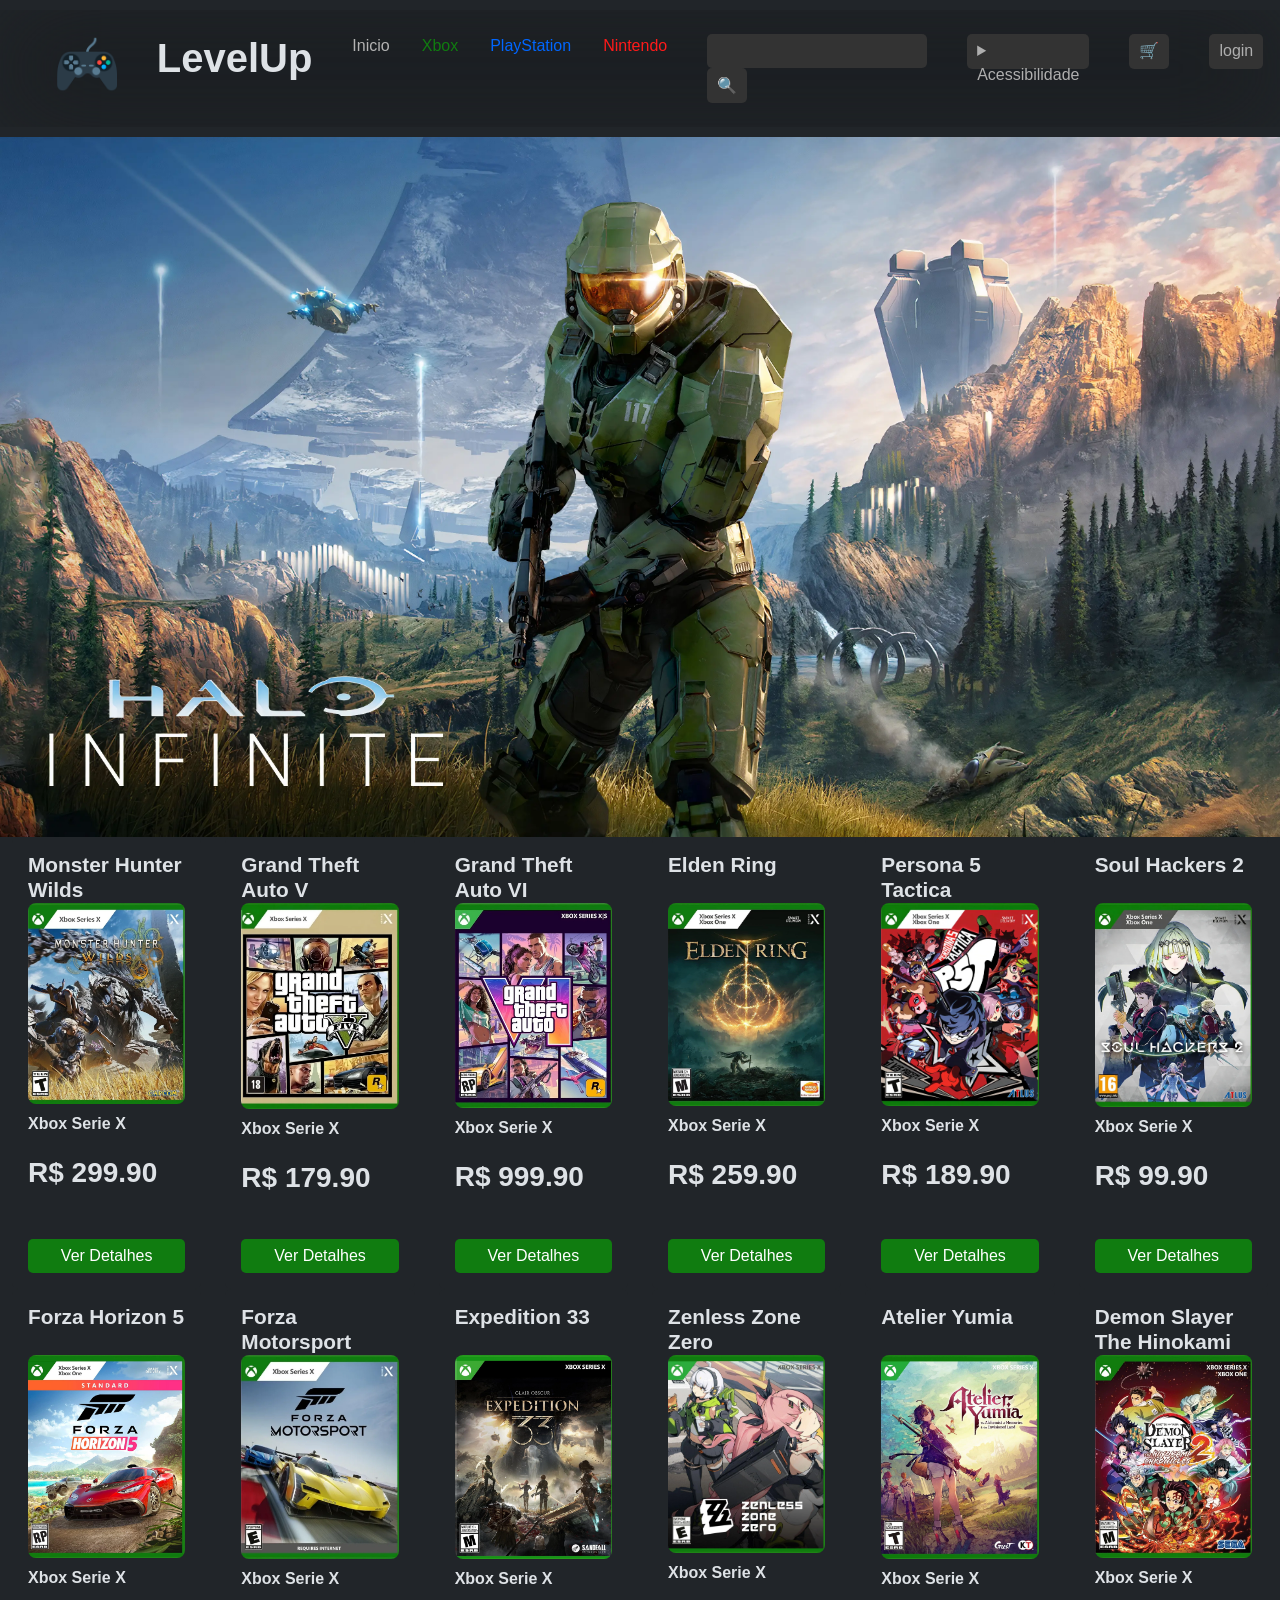
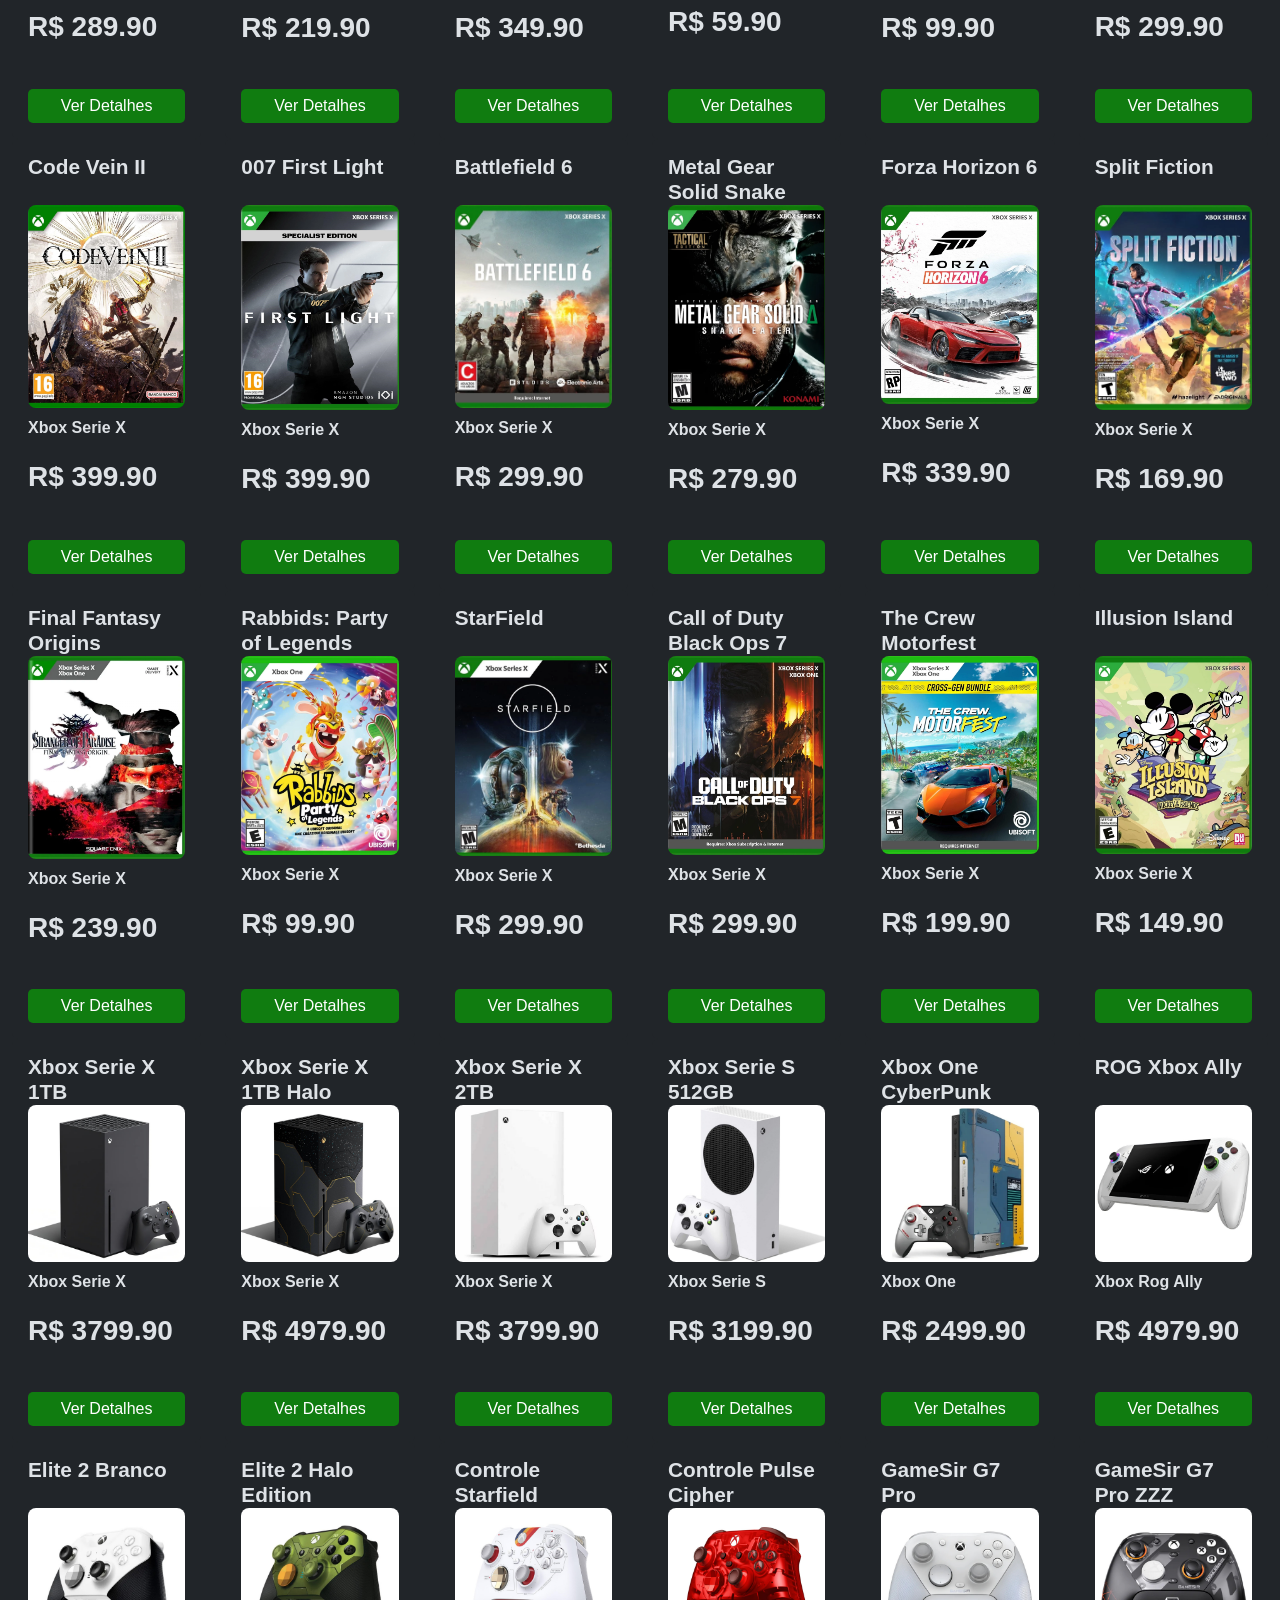
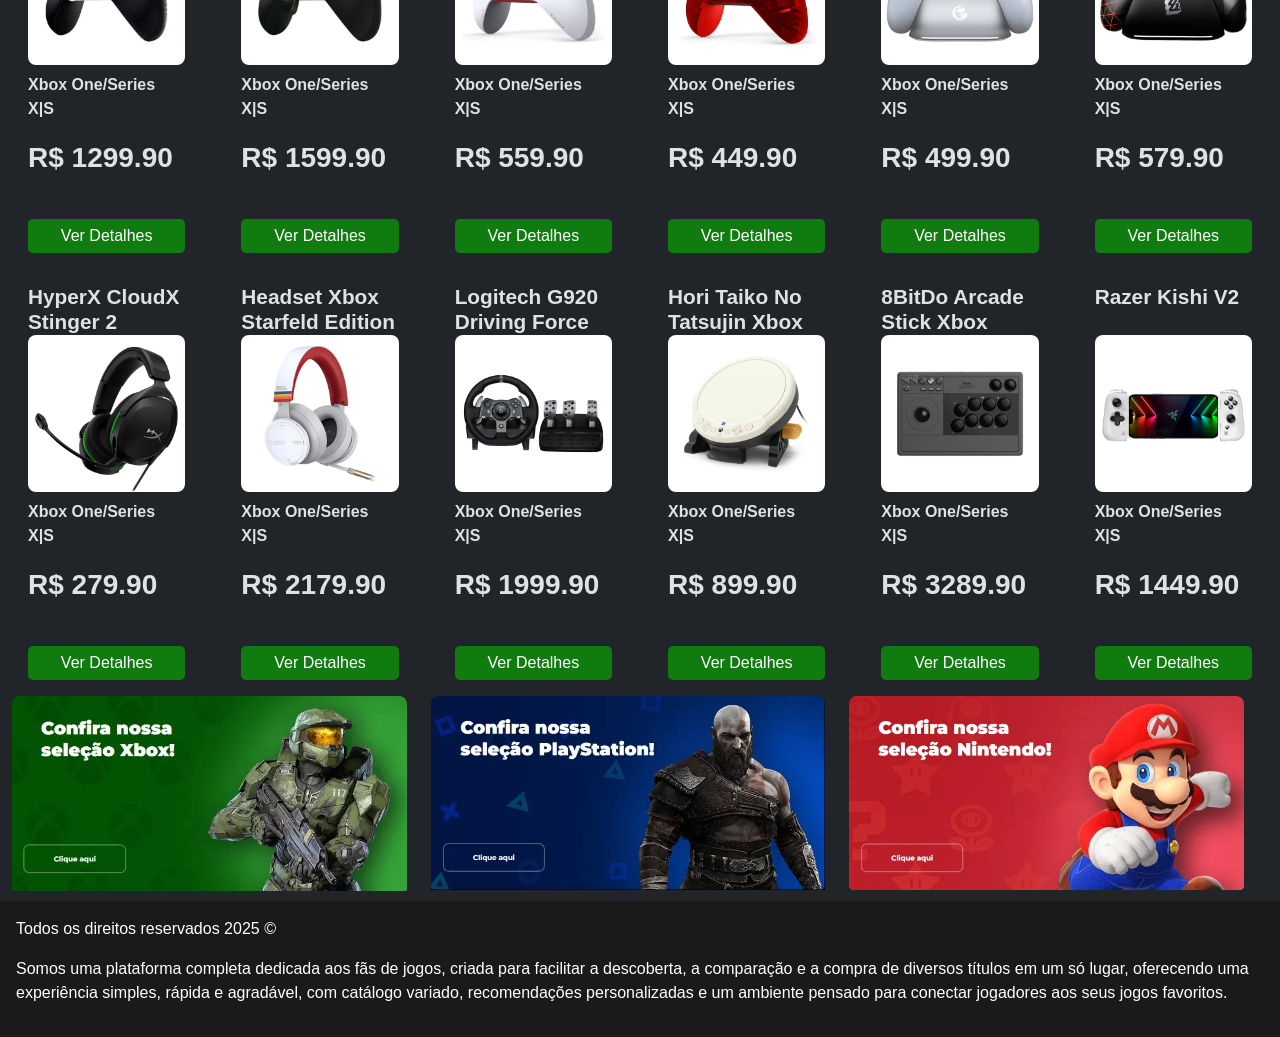
<file: XBox.html>
<!DOCTYPE html>
<!-- Declara que o documento está usando HTML5 -->

<html lang="pt-br">
<!-- Tag raiz do HTML, idioma definido como português do Brasil -->

<head>
    <meta charset="UTF-8">
    <!-- Define codificação UTF-8 para suportar acentos e caracteres especiais -->

    <meta name="viewport" content="width=device-width, initial-scale=1.0">
    <!-- Permite que a página seja responsiva em dispositivos móveis -->

    <title>Xbox</title>
    <!-- Título exibido na aba do navegador -->

    <link href="https://cdn.jsdelivr.net/npm/bootstrap@5.3.3/dist/css/bootstrap.min.css" rel="stylesheet">
    <link rel="shortcut icon" href="assets/icones/logo.png" type="image/x-icon">
    <!-- Ícone da aba do navegador -->

    <link rel="stylesheet" href="css/style.css">
    <!-- Arquivo CSS que define o estilo da página -->

    <script src="js/main.js" defer></script>
    <!-- Arquivo JS que controla interações da página; defer garante carregamento após o HTML -->
</head>

<body data-plataforma="Xbox" class="pag-xbox" data-bs-theme="dark">

        <div class="loader" id="loader">
        <div class="spinner"></div>
        <p>😥 Carregando... </p>
    </div>
    
    <header >
        <nav class="navbar "></nav>

        
        <img src="assets/icones/logo.png" alt="Logo LevelUp" class="logo-imagem">
        <h1 class="text-Light"><strong>LevelUp</strong></h1>
        
        <nav class="menu">
            <a href="index.html" class="botao-inicio">Inicio</a>
            <a href="XBox.html" class="botao-xbox">Xbox</a>
            <a href="Playstation.html"class="botao-playstation">PlayStation</a>
            <a href="Nintendo.html" class="botao-nintendo">Nintendo</a>
        </nav>
            <form id="form-pesquisa">
                <input class="b5" type="search" id="campo-pesquisa" placeholder="">
                <button class="b4" type="submit">🔍</button>
            </form>

        <details class="acessibilidade">
    <summary class="b4">Acessibilidade</summary>

    <div class="opcoes-acessibilidade">
        <button class="b4" id="trocaTema">Trocar Tema</button>
        <button class="b4" id="aumenta">Aumentar letra</button>
        <button class="b4" id="diminui">Diminuir letra</button>
        <button class="b4" id="lerpg">Ler Página</button>
    </div>
</details>
        <a href="pages/carrinho.html" class="b4"> 🛒 </a>
            <a class="b4" href="login/LoginLoja.html">login</a>
        </nav>
    </header>


    <!-- Slider / Carrossel de imagens -->
    <div class="slider">

        <!-- Radios de controle do slider (determinam qual slide está ativo) -->
        <input type="radio" name="slide" id="s1" checked>
        <input type="radio" name="slide" id="s2">
        <input type="radio" name="slide" id="s3">
        <input type="radio" name="slide" id="s4">
        <input type="radio" name="slide" id="s5">
        <input type="radio" name="slide" id="s6">

        <!-- Container dos slides -->
        <div class="slides">
            <div class="slide"><img src="assets/imagens/baner/x1.webp" alt="Slide 1"></div>
            <div class="slide"><img src="assets/imagens/baner/x2.webp" alt="Slide 2"></div>
            <div class="slide"><img src="assets/imagens/baner/x3.webp" alt="Slide 3"></div>
            <div class="slide"><img src="assets/imagens/baner/x4.webp" alt="Slide 4"></div>
            <div class="slide"><img src="assets/imagens/baner/x5.webp" alt="Slide 5"></div>
            <div class="slide"><img src="assets/imagens/baner/x6.webp" alt="Slide 6"></div>
        </div>

    </div>
</div>

    <main>
        <div class="container-fluid">
            <section class="row" id="lista-produtos"></section>





        </div>

        <div class="container-fluid row minibaner">
            <a class="col-4" href="XBox.html">
                <img src="assets/imagens/minibaner/minibaner1.webp" width="100%" alt="Banner Xbox">
            </a>
            <a class="col-4" href="Playstation.html">
                <img src="assets/imagens/minibaner/minibaner2.webp" width="100%" alt="Banner PlayStation">
            </a>
            <a class="col-4" href="Nintendo.html">
                <img src="assets/imagens/minibaner/minibaner3.webp" width="100%" alt="Banner Nintendo">
            </a>
        </div>

    </main>
    <footer class="container-fluid text-white p-3">
        <p>Todos os direitos reservados 2025 ©</p>
        <p>Somos uma plataforma completa dedicada aos fãs de jogos, criada para facilitar a descoberta, a comparação e a compra de diversos títulos em um só lugar, oferecendo uma experiência simples, rápida e agradável, com catálogo variado, recomendações personalizadas e um ambiente pensado para conectar jogadores aos seus jogos favoritos.</p>
    </footer>
</body>
</html>
</file>
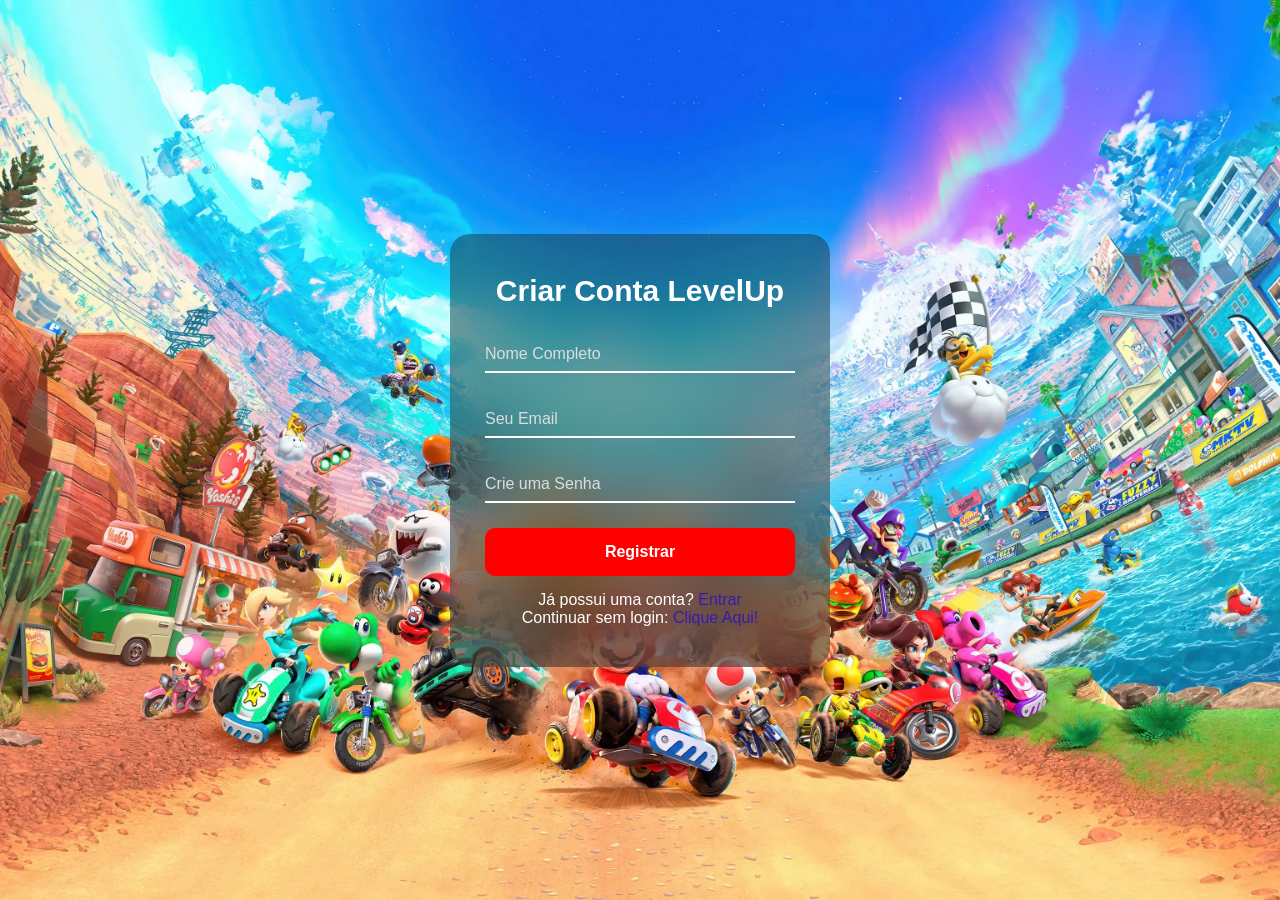
<file: login/cadastro.html>
<!DOCTYPE html> 
<!-- Informa ao navegador que o documento está utilizando HTML5.
     Isso garante que os recursos mais modernos da linguagem sejam reconhecidos corretamente. -->

<html lang="pt-br"> 
<!-- Tag raiz do documento HTML.
     O atributo lang="pt-br" define que o idioma da página é português do Brasil.
     Isso ajuda em acessibilidade e mecanismos de busca. -->

<head>
    <meta charset="UTF-8"> 
    <!-- Define a codificação de caracteres como UTF-8.
         Permite o uso correto de acentos, símbolos e caracteres especiais. -->

    <meta name="viewport" content="width=device-width, initial-scale=1.0"> 
    <!-- Torna a página responsiva.
         width=device-width faz a largura acompanhar o tamanho da tela.
         initial-scale=1.0 define o zoom inicial. -->

    <title>Cadastro</title> 
    <!-- Define o título que aparece na aba do navegador. -->

    <link rel="shortcut icon" href="../assets/icones/logo.png" type="image/x-icon">
    <!-- Define o ícone (favicon) exibido na aba do navegador.
         O atributo href indica o caminho da imagem. -->

    <link rel="stylesheet" href="../css/login.css"> 
    <!-- Importa um arquivo CSS externo.
         Esse arquivo contém as regras de estilo (cores, fontes, layout, etc). -->

    <script type="text/javascript" src="../js/CadastroLoja.js"></script>
    <!-- Importa um arquivo JavaScript externo.
         Esse script provavelmente contém a lógica de validação ou envio do formulário. -->
</head>

<body class="fundocadastro">
<!-- Início do corpo da página (conteúdo visível).
     A classe "fundocadastro" permite aplicar estilos específicos via CSS. -->

<!-- Início do formulário principal -->
<form id="Cadastro" method="post">
<!-- 
    id="Cadastro" permite que o formulário seja acessado pelo JavaScript.
    method="post" define que os dados serão enviados de forma oculta ao servidor.
-->

    <div class="container">
        <!-- Div usada como container principal para organizar o layout -->


            <h2>Criar Conta LevelUp </h2>
            <!-- Título do formulário exibido para o usuário -->

            <div class="input">
                <!-- Div que agrupa o campo de texto e seu rótulo -->

                <input type="text" id="nome1" name="nome" required>
                <!-- Campo de texto para digitar o nome completo.
                     type="text" permite entrada de texto.
                     id="nome1" identifica o campo.
                     name="nome" define o nome do dado enviado ao servidor.
                     required torna o preenchimento obrigatório. -->

                <label>Nome Completo</label>
                <!-- Rótulo que identifica o campo para o usuário -->
            </div>

            <div class="input">
                <input type="email" id="email1" name="email" required>
                <!-- Campo específico para email.
                     type="email" valida automaticamente o formato do email.
                     required obriga o preenchimento. -->

                <label>Seu Email</label>
            </div>

            <div class="input">
                <input type="password" id="senha1" name="senha" required>
                <!-- Campo para senha.
                     type="password" oculta os caracteres digitados.
                     required impede envio vazio. -->

                <label>Crie uma Senha</label>
            </div>

            <button class="rgb-button" type="submit">Registrar</button>
            <!-- Botão que envia o formulário.
            type="submit" dispara o envio dos dados. -->
            
            <div class="criar-conta">
                 <!-- Div que contém o link para login. -->
                 
                 <p>Já possui uma conta? <a href="LoginLoja.html">Entrar</a></p>
                 <p>Continuar sem login: <a href="../index.html">Clique Aqui!</a></p>
                <!-- Link que redireciona para a página de login -->
            </div>

        </form>
    </div>

</body>
</html>
</file>
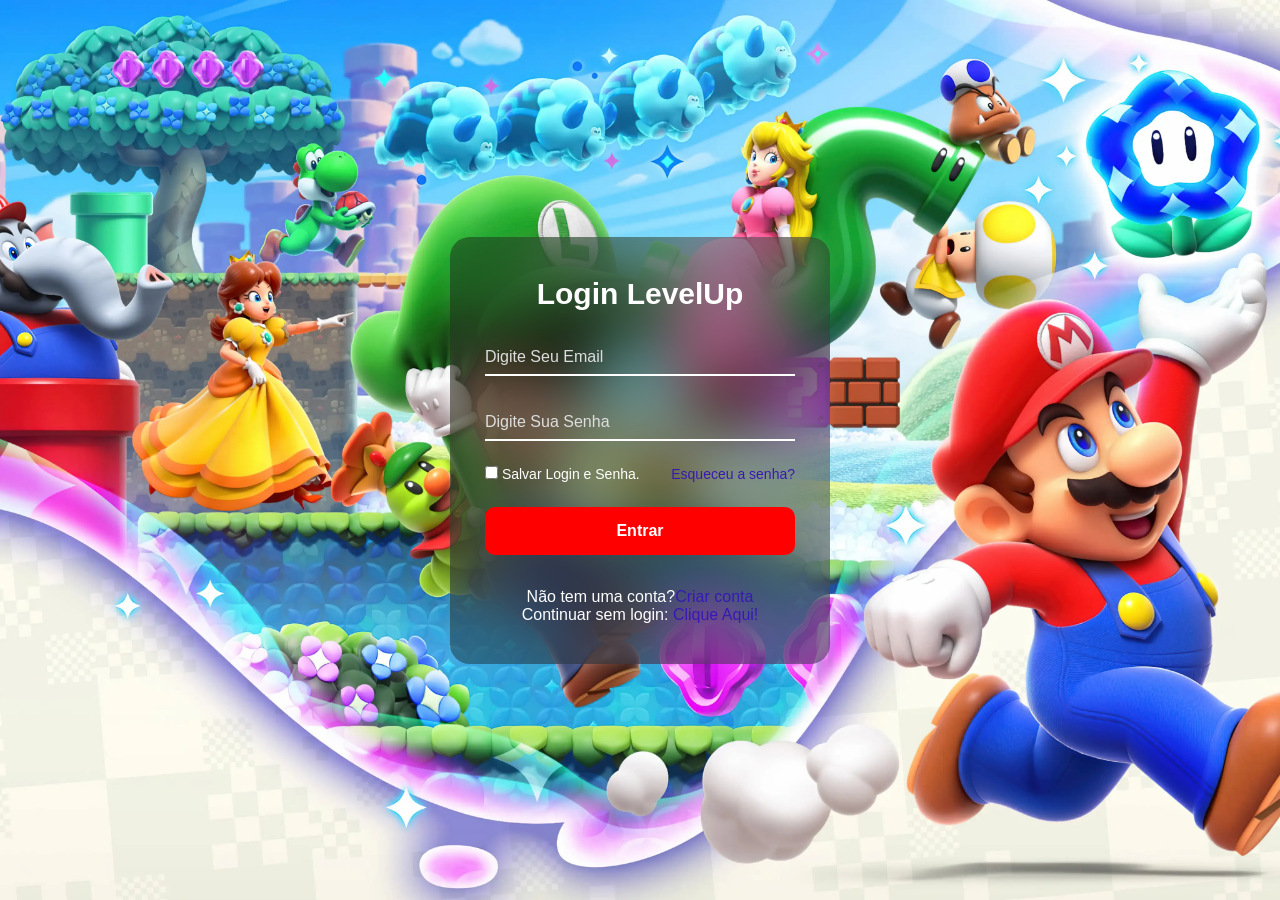
<file: login/LoginLoja.html>
<!DOCTYPE html> 
<!-- Informa ao navegador que o documento está utilizando HTML5 -->

<html lang="pt-br">
<!-- Tag principal do documento HTML.
     lang="pt-br" define o idioma como português do Brasil,
     ajudando em acessibilidade e SEO. -->

<head>

  <title>Login</title> 
  <!-- Define o título exibido na aba do navegador -->

  <meta name="viewport" content="width=device-width, initial-scale=1.0">
  <!-- Torna a página responsiva.
       width=device-width ajusta a largura ao tamanho da tela.
       initial-scale=1.0 define o zoom inicial. -->

  <link rel="shortcut icon" href="../assets/icones/logo.png" type="image/x-icon">
  <!-- Define o favicon (ícone da aba do navegador).
       href indica o caminho da imagem. -->

  <link rel="stylesheet" href="../css/login.css">
  <!-- Importa o arquivo CSS responsável pelo estilo visual da página
       (cores, layout, fontes, animações etc). -->

</head>

<body class="fundologin">
<!-- Início do corpo da página (conteúdo visível).
     A classe "fundologin" permite aplicar estilos específicos via CSS. -->

  <div class="container">
  <!-- Div que funciona como container principal para centralizar
       e organizar o formulário na tela. -->

        <form id="formLogin">
        <!-- Formulário de login.
             id="formLogin" permite que o JavaScript acesse
             esse formulário para validação ou envio. -->

            <h2>Login LevelUp </h2>
            <!-- Título do formulário -->

            <div class="input">
            <!-- Agrupa o campo de entrada e o rótulo -->

                <input type="text" id="emailLogin" name="email" required/>
                <!-- Campo para digitar o email.
                     type="text" aceita texto comum (ideal seria type="email").
                     id identifica o campo no JS.
                     name define o nome do dado enviado.
                     required torna obrigatório. -->

                <label>Digite Seu Email</label>
                <!-- Texto descritivo do campo -->
            </div>

            <div class="input">
                <input type="password" id="senhaLogin" name="senha" required/>
                <!-- Campo para senha.
                     type="password" oculta os caracteres digitados.
                     required impede envio vazio. -->

                <label>Digite Sua Senha</label>
            </div>

            <div class="forget">
            <!-- Seção para opções extras como salvar login e recuperar senha -->

                <label for="Salvar Login">
                <!-- O atributo for deveria corresponder ao id do input -->

                    <input type="checkbox" id="Salvar Login" /> Salvar Login e Senha.
                    <!-- Checkbox permite marcar opção.
                         ⚠ Atenção: id com espaço não é recomendado.
                         O ideal seria: id="salvarLogin" -->
                </label>

                <a href="#">Esqueceu a senha?</a>
                <!-- Link para recuperação de senha.
                     "#" significa que ainda não está direcionando para outra página. -->
            </div>

            <button class="rgb-button" type="submit">Entrar</button>
            <!-- Botão que envia o formulário.
                 type="submit" dispara o evento de envio. -->

            <div class="criar-conta"><br>
            <!-- ⚠ Classe com espaço cria duas classes:
                 "criar" e "conta".
                 Se não for intencional, use:
                 class="criar-conta" -->

                <p>Não tem uma conta?<a href="cadastro.html">Criar conta</a></p>
                <p>Continuar sem login: <a href="../index.html">Clique Aqui!</a></p>
                <!-- Link que redireciona para a página de cadastro -->
            </div>

        </form>
    </div>

  <script src="../js/LoginLoja.js"></script>
  <!-- Importa o arquivo JavaScript externo.
       Esse script provavelmente contém a lógica de validação,
       verificação de usuário e controle do login. -->

</body>
</html>
</file>
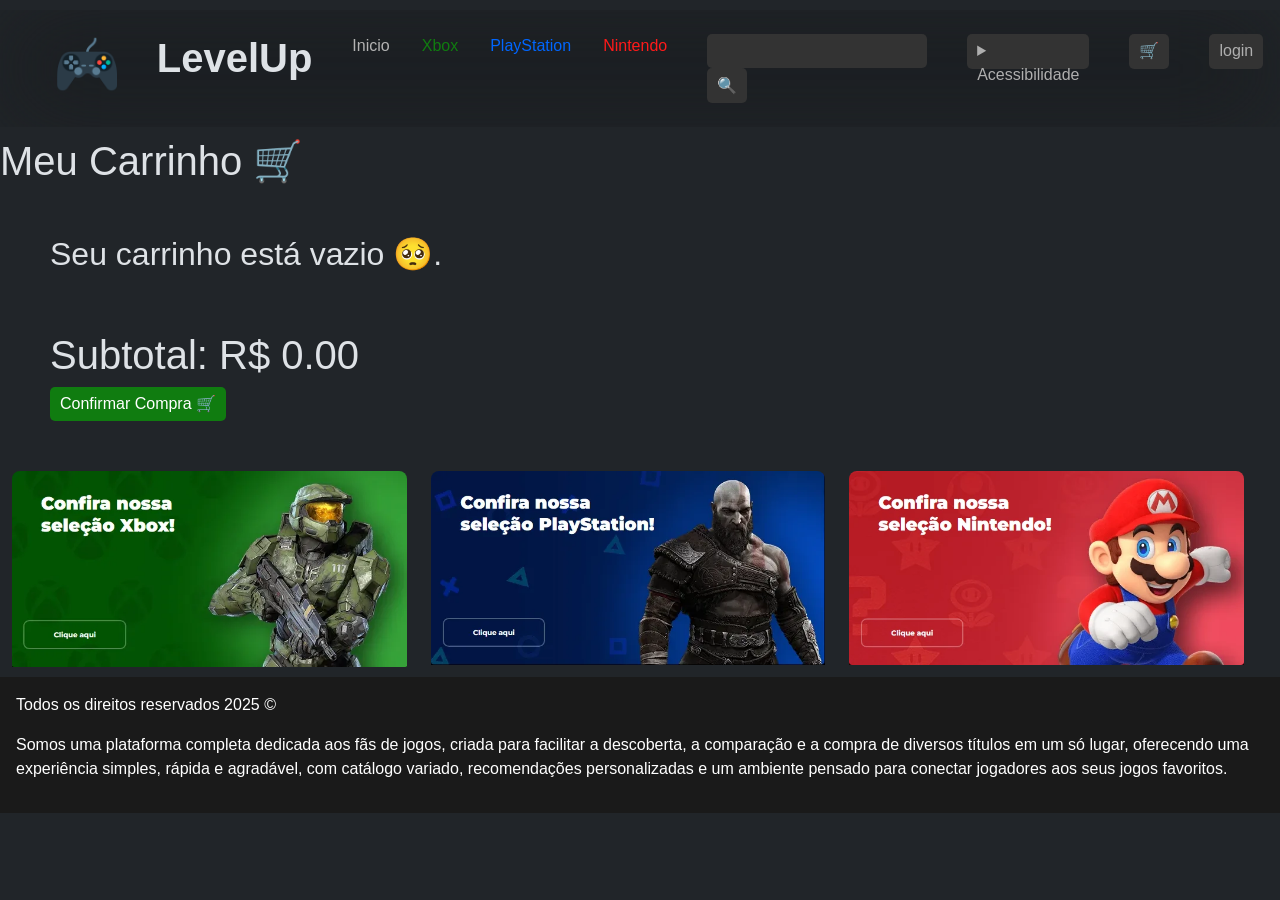
<file: pages/carrinho.html>
<!DOCTYPE html>
<html lang="pt">
<head>
    <meta charset="UTF-8">
    <meta name="viewport" content="width=device-width, initial-scale=1.0">
    <meta name="description" content="Descubra a maior Loja de games de Belo Horizonte, temos um acervo bem variado dos mais diversos tipos de jogos, de xbox serie x, playstation e nintendo. ">
    <title>LevelUp</title>
    <link href="https://cdn.jsdelivr.net/npm/bootstrap@5.3.3/dist/css/bootstrap.min.css" rel="stylesheet">

    <script src="../js/detalhe.js" defer></script>
    <link rel="stylesheet" href="../css/style.css">
    <link rel="shortcut icon" href="../assets/icones/logo.png">
</head>
<body data-bs-theme="dark">

        <div class="loader" id="loader">
        <div class="spinner"></div>
        <p>😥 Carregando... </p>
    </div>
    
    <header >
        <nav class="navbar "></nav>

        
        <img src="../assets/icones/logo.png" alt="Logo LevelUp" class="logo-imagem">
        <h1 class="text-Light"><strong>LevelUp</strong></h1>
        
        <nav class="menu">
            <a href="../index.html" class="botao-inicio">Inicio</a>
            <a href="../XBox.html" class="botao-xbox">Xbox</a>
            <a href="../Playstation.html"class="botao-playstation">PlayStation</a>
            <a href="../Nintendo.html" class="botao-nintendo">Nintendo</a>
        </nav>
        <form id="form-pesquisa">
            <input class="b5" type="search" id="campo-pesquisa" placeholder="">
            <button class="b4" type="submit">🔍</button>
        </form>
        
        <details class="acessibilidade">
            <summary class="b4">Acessibilidade</summary>
            
            <div class="opcoes-acessibilidade">
                <button class="b4" id="trocaTema">Trocar Tema</button>
                <button class="b4" id="aumenta">Aumentar letra</button>
                <button class="b4" id="diminui">Diminuir letra</button>
                <button class="b4" id="lerpg">Ler Página</button>
            </div>
        </details>
        <a href="carrinho.html" class="b4"> 🛒 </a>

            <a class="b4" href="../login/LoginLoja.html">login</a>
        </nav>
    </header>


    <main class="pagina-carrinho">
        <h1>Meu Carrinho 🛒 </h1>
        <div class="container-carrinho">
            <section id="carrinho"></section>
            <section id="total"></section>
        </div>
    </main>


        <div class="container-fluid row minibaner">
            <a class="col-4" href="../Xbox.html">
                <img src="../assets/imagens/minibaner/minibaner1.webp" width="100%" alt="Banner Xbox">
            </a>
            <a class="col-4" href="../Playstation.html">
                <img src="../assets/imagens/minibaner/minibaner2.webp" width="100%" alt="Banner PlayStation">
            </a>
            <a class="col-4" href="../Nintendo.html">
                <img src="../assets/imagens/minibaner/minibaner3.webp" width="100%" alt="Banner Nintendo">
            </a>
        </div>

    <footer class="container-fluid text-white p-3">
        <p>Todos os direitos reservados 2025 ©</p>
        <p>Somos uma plataforma completa dedicada aos fãs de jogos, criada para facilitar a descoberta, a comparação e a compra de diversos títulos em um só lugar, oferecendo uma experiência simples, rápida e agradável, com catálogo variado, recomendações personalizadas e um ambiente pensado para conectar jogadores aos seus jogos favoritos.</p>
    </footer>

    
</body>
<script src="../js/carrinho.js" defer></script>
</html>
</file>
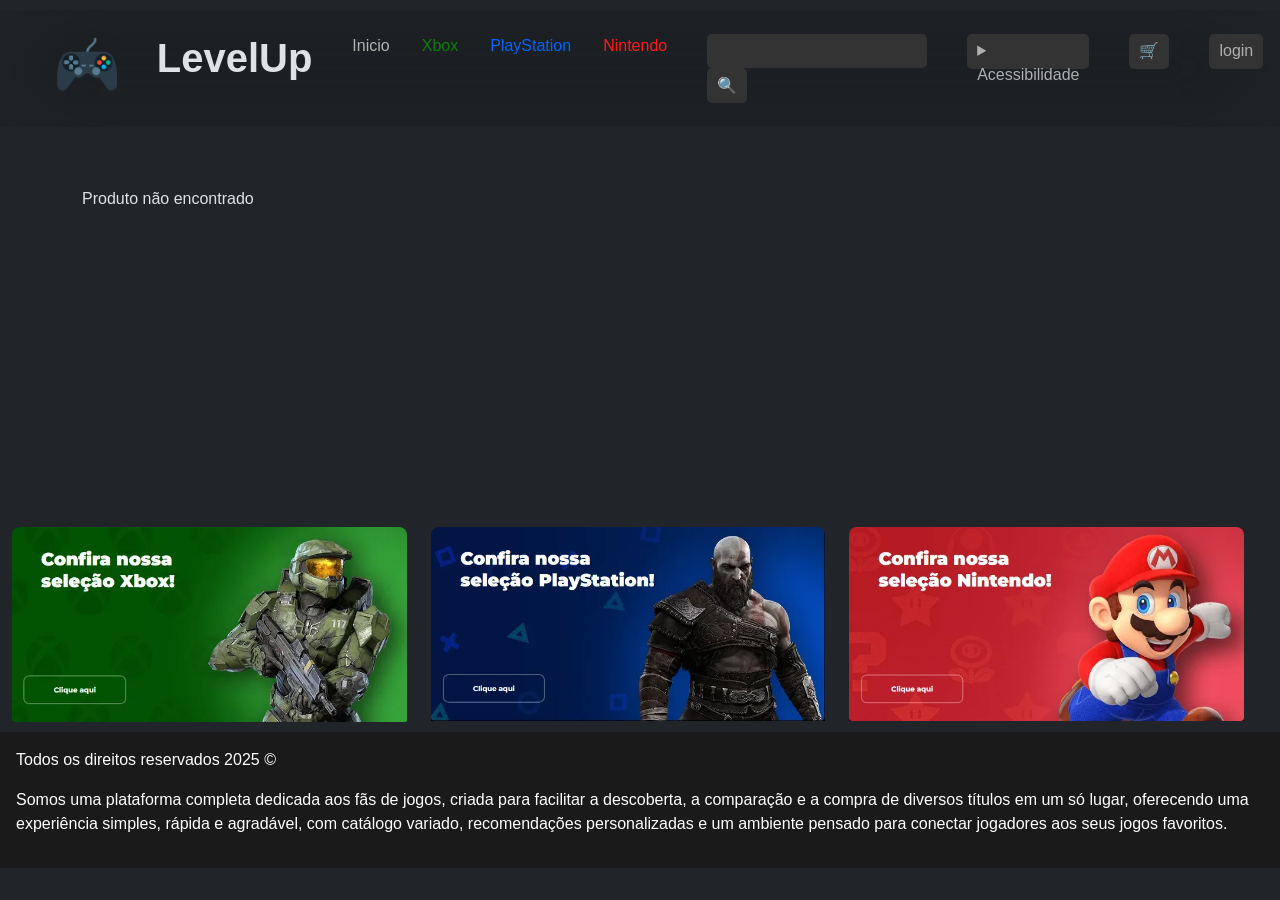
<file: pages/detalhe.html>
<!DOCTYPE html>
<html lang="pt-BR">
<head>
    <meta charset="UTF-8">
    <meta name="viewport" content="width=device-width, initial-scale=1.0">
    <meta name="description" content="Descubra a maior Loja de games de Belo Horizonte, temos um acervo bem variado dos mais diversos tipos de jogos, de xbox serie x, playstation e nintendo. ">
    <title>LevelUp</title>
    <link href="https://cdn.jsdelivr.net/npm/bootstrap@5.3.3/dist/css/bootstrap.min.css" rel="stylesheet">

    <script src="../js/detalhe.js" defer></script>
    <link rel="stylesheet" href="../css/style.css">
    <link rel="shortcut icon" href="../assets/icones/logo.png">
</head>
<body data-bs-theme="dark">

        <div class="loader" id="loader">
        <div class="spinner"></div>
        <p>😥 Carregando... </p>
    </div>
    
    <header >
        <nav class="navbar "></nav>

        
        <img src="../assets/icones/logo.png" alt="Logo LevelUp" class="logo-imagem">
        <h1 class="text-Light"><strong>LevelUp</strong></h1>
        
        <nav class="menu">
            <a href="../index.html" class="botao-inicio">Inicio</a>
            <a href="../XBox.html" class="botao-xbox">Xbox</a>
            <a href="../Playstation.html"class="botao-playstation">PlayStation</a>
            <a href="../Nintendo.html" class="botao-nintendo">Nintendo</a>
        </nav>
        <form id="form-pesquisa">
            <input class="b5" type="search" id="campo-pesquisa" placeholder="">
            <button class="b4" type="submit">🔍</button>
        </form>
        
        <details class="acessibilidade">
            <summary class="b4">Acessibilidade</summary>
            
            <div class="opcoes-acessibilidade">
                <button class="b4" id="trocaTema">Trocar Tema</button>
                <button class="b4" id="aumenta">Aumentar letra</button>
                <button class="b4" id="diminui">Diminuir letra</button>
                <button class="b4" id="lerpg">Ler Página</button>
            </div>
        </details>
        <a href="carrinho.html" class="b4"> 🛒 </a>

            <a class="b4" href="../login/LoginLoja.html">login</a>
        </nav>
    </header>
    
    <main class="pagina-detalhe">
        <div class="container detalhe">
            <section id="detalhe-produto"></section>
        </div>
    </main>

        <div class="container-fluid row minibaner">
            <a class="col-4" href="../Xbox.html">
                <img src="../assets/imagens/minibaner/minibaner1.webp" width="100%" alt="Banner Xbox">
            </a>
            <a class="col-4" href="../Playstation.html">
                <img src="../assets/imagens/minibaner/minibaner2.webp" width="100%" alt="Banner PlayStation">
            </a>
            <a class="col-4" href="../Nintendo.html">
                <img src="../assets/imagens/minibaner/minibaner3.webp" width="100%" alt="Banner Nintendo">
            </a>
        </div>

    <footer class="container-fluid text-white p-3">
        <p>Todos os direitos reservados 2025 ©</p>
        <p>Somos uma plataforma completa dedicada aos fãs de jogos, criada para facilitar a descoberta, a comparação e a compra de diversos títulos em um só lugar, oferecendo uma experiência simples, rápida e agradável, com catálogo variado, recomendações personalizadas e um ambiente pensado para conectar jogadores aos seus jogos favoritos.</p>
    </footer>
</body>
</html>
</file>
<file: css/style.css>
/* =========================================================
   VARIÁVEIS GLOBAIS
   ---------------------------------------------------------
   Cores e tamanhos utilizados em várias partes do projeto.
   ========================================================= */

:root {
    /* Cores dos consoles */
    --cor-nintendo: #ff1a1a;
    --cor-xbox: #107c10;
    --cor-playstation: #0066ff;

    /* Cores gerais */
    --cor-texto: #ffffff;
    --cinza-light: #333333;
    --cinza-dark: #1a1a1a;
    --branco: #b3b3b3;

    /* Tamanhos padrão */
    --tamanho-texto: 1rem;
    --tamanho-botao: 1rem;
}


#detalheProduto {
    position: relative;

    width: 100%;
    min-height: 100vh;

    background-size: cover;
    background-position: center;
    background-repeat: no-repeat;

    background-attachment: fixed;
}



/* =========================================================
   CONFIGURAÇÕES GERAIS DA PÁGINA
   ========================================================= */

body {
    font-family: 'Segoe UI', Tahoma, Geneva, Verdana, sans-serif;
    font-size: var(--tamanho-texto);
}


/* =========================================================
   HEADER / CABEÇALHO
   ---------------------------------------------------------
   Estrutura principal do cabeçalho da página.
   ========================================================= */



header {
    padding: 1.5rem;
    display: flex;
    flex-direction: row;
    justify-content: center;
    margin: 10px 0;
    gap: 2.5rem;
    backdrop-filter: blur(50px) brightness(0.8);

}

.header {
    background-color: var(--cinza-light);
    border-bottom: 2px solid var(--branco);
}

/* Conteúdo interno do header */
.header-conteudo {
    display: flex;
    justify-content: center;
    align-items: center;
    flex-wrap: wrap;
    gap: 1rem;
}

/* Logo do header */
.logo span {
    color: var(--cor-texto);
    cursor: default;
}

/* Imagem da logo */
.logo-imagem {
    max-width: 60px;
    max-height: 60px;
}

/* Título do header */
h4 {
    font-size: 1.3rem;
    height: 2.6rem;
} 


/* =========================================================
   MENU DE NAVEGAÇÃO
   ---------------------------------------------------------
   Links e botões presentes no menu principal.
   ========================================================= */

.menu {
    display: flex;
    gap: 2rem;
}

/* Efeito dos links do menu */
.menu a:hover {
    text-decoration: none;
    color: var(--cor-texto);
    transition: 0.5s;
    font-size: var(--tamanho-texto);
}

/* Botões do menu */
.menu button {
    font-size: var(--tamanho-botao);
    transition: 0.3s;
    border-radius: 20px;
    background-color: var(--branco);
}

/* Efeito ao passar o mouse */
.menu button:hover {
    transform: scale(1.1);
}

/* Efeito ao clicar */
.menu button:active {
    transform: scale(1);
}


/* =========================================================
   CORES DOS BOTÕES DO MENU
   ---------------------------------------------------------
   Cada botão representa uma plataforma.
   ========================================================= */

.botao-inicio,
.botao-xbox,
.botao-playstation,
.botao-nintendo {
    text-decoration: none;
    transition: 0.5s;
    font-size: var(--tamanho-botao);
}

/* Botão Início */
.botao-inicio {
    color: var(--branco);
}

/* Botão Xbox */
.botao-xbox {
    color: var(--cor-xbox);
}

/* Botão PlayStation */
.botao-playstation {
    color: var(--cor-playstation);
}

/* Botão Nintendo */
.botao-nintendo {
    color: var(--cor-nintendo);
}


/* =========================================================
   ACESSIBILIDADE
   ---------------------------------------------------------
   Área responsável pelas opções de acessibilidade.
   ========================================================= */

.acessibilidade {
    position: relative;
    z-index: 999;
}

/* Menu de opções de acessibilidade */
.opcoes-acessibilidade {
    position: absolute;
    right: 0;

    display: flex;
    flex-direction: column;
    gap: 5px;

    background: #222;
    padding: 10px;
    border-radius: 10px;
}

/* Impede que o texto dos botões quebre */
.opcoes-acessibilidade button {
    white-space: nowrap;
    
}


/* =========================================================
   BANNER / SLIDER
   ---------------------------------------------------------
   Área principal com imagens passando automaticamente.
   ========================================================= */

/* Container principal do slider */
.slider {
    position: relative;

    width: 100%;
    height: 700px;

    overflow: hidden;

    margin: 0;
    padding: 0;
    z-index: -1;
}

/* Container que reúne todos os slides */
.slides {
    display: flex;

    width: 100%;
    height: 100%;

    transition: transform 0.6s ease-in-out;

    /* Animação automática */
    animation: autoSlide 36s infinite;
}

/* Cada slide individual */
.slide {
    width: 100vw;
    height: 100%;

    /* Impede que os slides diminuam */
    flex-shrink: 0;
}

/* Imagem de cada slide */
.slide img {
    width: 100%;
    height: 100%;

    /* Mantém a imagem preenchendo o espaço */
    object-fit:cover;
}


/* =========================================================
   CONTROLES DO SLIDER
   ---------------------------------------------------------
   Esconde os radio buttons utilizados para controlar slides.
   ========================================================= */

input[type="radio"] {
    display: none;
}


/* =========================================================
   ANIMAÇÃO AUTOMÁTICA DO SLIDER
   ---------------------------------------------------------
   Move o conjunto de slides horizontalmente.
   ========================================================= */

@keyframes autoSlide {

    /* Slide 1 */
    0% {
        transform: translateX(0);
    }

    10% {
        transform: translateX(0);
    }

    /* Slide 2 */
    16.6% {
        transform: translateX(-100vw);
    }

    26.6% {
        transform: translateX(-100vw);
    }

    /* Slide 3 */
    33.2% {
        transform: translateX(-200vw);
    }

    43.2% {
        transform: translateX(-200vw);
    }

    /* Slide 4 */
    49.8% {
        transform: translateX(-300vw);
    }

    59.8% {
        transform: translateX(-300vw);
    }

    /* Slide 5 */
    66.4% {
        transform: translateX(-400vw);
    }

    76.4% {
        transform: translateX(-400vw);
    }

    /* Slide 6 */
    83% {
        transform: translateX(-500vw);
    }

    93% {
        transform: translateX(-500vw);
    }

    /* Reinicia o slider */
    100% {
        transform: translateX(0);
    }
}


/* =========================================================
   LOADING / CARREGAMENTO
   ---------------------------------------------------------
   Tela exibida enquanto a página está carregando.
   ========================================================= */

.loader {
    position: fixed;

    top: 0;
    left: 0;

    width: 100%;
    height: 100%;

    background-color: #1a1919f8;

    display: flex;
    justify-content: center;
    align-items: center;

    flex-direction: column;

    z-index: 9999;
}


/* =========================================================
   SPINNER DE CARREGAMENTO
   ========================================================= */

.spinner {
    width: 50px;
    height: 50px;

    border: 8px solid #dbdbdb;
    border-top: 8px solid #0066ff;

    border-radius: 50%;

    animation: girar 1s linear infinite;
}


/* Animação de rotação do spinner */
@keyframes girar {

    0% {
        transform: rotate(0deg);
    }

    100% {
        transform: rotate(360deg);
    }
}


/* =========================================================
   CARDS
   ---------------------------------------------------------
   Estilização dos cards utilizados no conteúdo.
   ========================================================= */

.card {
    border: none;
}

/* Imagem do card */
.card img {
    border-radius: 8px;
}

/* Efeito ao passar o mouse na imagem */
.card img:hover {
    transition: transform 0.2s ease-in-out;
    transform: scale(1.05);
}


/* =========================================================
   BOTÃO XBOX
   ========================================================= */

.b1 {
    text-decoration: none;

    color: rgb(255, 255, 255);
    background-color: #107c10;

    border: #107c10;

    padding: 5px 10px;

    cursor: pointer;

    border-radius: 5px;

    transition: transform 0.2s ease;

    font-size: var(--tamanho-botao);
}

/* Hover do botão Xbox */
.b1:hover {
    background-color: #0b410b;
    transform: scale(1.05);
}

/* Clique do botão Xbox */
.b1:active {
    transform: scale(0.95);
}


/* =========================================================
   BOTÃO PLAYSTATION
   ========================================================= */

.b2 {
    text-decoration: none;

    color: rgb(255, 255, 255);
    background-color: #0066ff;

    border: #0066ff;

    cursor: pointer;

    padding: 5px 10px;

    border-radius: 5px;

    transition: transform 0.2s ease;

    font-size: var(--tamanho-botao);
}

/* Hover do botão PlayStation */
.b2:hover {
    background-color: #00317a;
    transform: scale(1.05);
}

/* Clique do botão PlayStation */
.b2:active {
    transform: scale(0.95);
}


/* =========================================================
   BOTÃO NINTENDO
   ========================================================= */

.b3 {
    text-decoration: none;

    color: rgb(255, 255, 255);
    background-color: #ff1a1a;

    border: #ff1a1a;

    cursor: pointer;

    padding: 5px 10px;

    border-radius: 5px;

    transition: transform 0.2s ease;

    font-size: var(--tamanho-botao);
}

/* Hover do botão Nintendo */
.b3:hover {
    background-color: #690d0d;
    transform: scale(1.05);
}

/* Clique do botão Nintendo */
.b3:active {
    transform: scale(0.95);
}


/* =========================================================
   BOTÃO GERAL / SECUNDÁRIO
   ========================================================= */

.b4 {
    font-size: var(--tamanho-botao);

    color: rgb(175, 175, 175);
    background-color: #333333;

    border: #333333;

    cursor: pointer;
    text-decoration: none;

    padding: 5px 10px;

    border-radius: 5px;

    transition: transform 0.2s ease;

    height: 35px;
}

/* Hover do botão */
.b4:hover {
    transform: scale(1.05);
}

/* Clique do botão */
.b4:active {
    transform: scale(0.95);
}


/* =========================================================
   BOTÃO DE TEXTO / INFORMAÇÃO
   ========================================================= */

.b5 {
    font-size: var(--tamanho-texto);

    color: rgb(175, 175, 175);
    background-color: #333333;

    border: #333333;

    padding: 5px 10px;

    border-radius: 5px;
}


/* =========================================================
   PÁGINA DE DETALHES
   ---------------------------------------------------------
   Estilos utilizados na página individual de cada item.
   ========================================================= */


.fundo {
    position: fixed;
    top: 0;
    left: 0;
    right: 0;
    width: 100%;
    height: 100%;
    object-fit: cover;
    z-index: -1;
    filter: brightness(0.6) blur(5px); 
    transform: scale(1);

}

.detalhe {
    padding-top: 50px;
    padding-bottom: 300px;
}



/* Container do card de detalhes */
.detalhes-card {
    margin-top:  50px;
    display: flex;
    flex-direction: row;
    justify-content: center;
    gap: 20px;
}



/* Imagem da página de detalhes */
.detalhes-card img {
    width: 50%;
    height: auto;
    object-fit: cover;
    border-radius: 10px;

}


/* Descrição do item */
.descrição {
    max-width: 50%;
}

.avaliacao textarea{
    width: 50%;
}

.pag-xbox{
    background-color: rgb(green);
}
.pag-playstation{
    background-color: rgb(blue);
}
.pag-nintendo{
    background-color: rgb(red);
}



/* =========================================================
   MINI BANNER
   ---------------------------------------------------------
   Imagens menores utilizadas em determinadas áreas.
   ========================================================= */

.minibaner img {
    border-radius: 8px;
    padding-bottom: 10px;
}

/* Efeito ao passar o mouse */
.minibaner img:hover {
    transition: transform 0.1s ease-in-out;
    transform: scale(1.05);
}


/* =========================================================
   FOOTER / RODAPÉ
   ========================================================= */
   
   footer {
       background-color: var(--cinza-dark);
       padding: 30px;
    }


/* =========================================================
carrinho
========================================================= */

.produtocarrinho{
    margin-top:  10px;
    display: flex;
    flex-direction: row;
    gap: 20px;
    align-items: left;
}



.container-carrinho img {
    width: 150px;
    height: auto;
    object-fit: cover;
    border-radius: 5px;
    margin-bottom: 50px;
}

#total{
    margin: 50px;
}

#carrinho {
    margin:  50px;
    display: flex;
    flex-direction: column;
    gap: 20px;

}

.remover{
    text-decoration: none;
    color: rgb(255, 255, 255);
    background-color: #eb0000;
    border: #eb0000;
    cursor: pointer;
    border-radius: 5px;
    transition: transform 0.2s ease;
    font-size: var(--tamanho-botao);
}

.remover:hover{
    transform: scale(1.05);
}
.remover:active {
    transform: scale(0.95);
}


/*responsividade*/
</file>
<file: css/login.css>
/* ====== RESET ====== */
* {
    margin: 0;
    padding: 0;
    box-sizing: border-box;
    font-family: 'Segoe UI', Tahoma, Geneva, Verdana, sans-serif
}

/* ====== FUNDO ====== */
body {
    height: 100vh;
    display: flex;
    justify-content: center;
    align-items: center;
    background-size: cover;
    background-attachment: fixed;
    background-position: center;

}
body.fundocadastro {
    background-image: url('../assets/imagens/fundo/fundocadastro.webp');
}
body.fundologin {
    background-image: url('../assets/imagens/fundo/fundologin.webp');
}

:root {
    --tamanho-texto: 1rem;
    --tamanho-botao: 1rem;
}

/* ====== TESTE BOTAO COLORIDO ====== */

.rgb-button {
    padding: 15px 30px;
    border: none;
    border-radius: 10px;
    color: white;
    font-size: var(--tamanho-botao);
    font-weight: bold;
    cursor: pointer;

    background: red;
    animation: rgb 2s linear infinite;
}

@keyframes rgb {
    0% {
        background: green;
    }

    33% {
        background: blue;
    }
    66% {
        background: red;
    }

    100% {
        background: green;
    }
}









/* ====== CONTAINER ====== */
.container {
    width: 380px;
    padding: 40px 35px;
    background: rgba(39, 39, 39, 0.445);
    border-radius: 20px;
    backdrop-filter: blur(30px);
    box-shadow: 0 0 25px rgba(255, 255, 255, 0.1);
}

/* ====== TÍTULO ====== */
.container h2 {
    text-align: center;
    font-size: 30px;
    color: #fff;
    margin-bottom: 20px;
}

/* ====== INPUTS ====== */
.input {
    position: relative;
    width: 100%;
    margin: 25px 0;
}

.input input {
    width: 100%;
    padding: 10px;
    background: none;
    border: none;
    border-bottom: 2px solid #fff;
    outline: none;
    font-size: var(--tamanho-texto);
    color: #fff;
}

.input label {
    position: absolute;
    left: 0;
    bottom: 10px;
    color: #ddd;
    pointer-events: none;
    transition: 0.3s ease;
}

.input input:focus ~ label,
.input input:valid ~ label {
    transform: translateY(-20px);
    font-size: 15px;
    color: #ffffff;
}

/* ====== "FORGET" ====== */
.forget {
    display: flex;
    justify-content: space-between;
    align-items: center;
    color: #fff;
    font-size: 14px;
    margin-bottom: 25px;
}

.forget a {
    color: #361bb1;
    text-decoration: none;
}

.forget a:hover {
    text-decoration: underline;
}

.forget input {
    accent-color: #361bb1;
}

/* ====== BOTÃO ====== */
button {
    width: 100%;
    padding: 12px;
    background: #fff;
    color: #000;
    border: none;
    border-radius: 25px;
    font-size: var(--tamanho-botao);
    cursor: pointer;
    transition: 0.3s ease;
}

button:hover {
    background: #ffe1ef;
}

/* ====== CRIAR CONTA ====== */
.criar-conta {
    text-align: center;
    margin-top: 15px;
    color: #fff;
}

.criar-conta a {
    color: #361bb1;
    text-decoration: none;
}

.criar-conta a:hover {
    text-decoration: underline;
}
</file>
